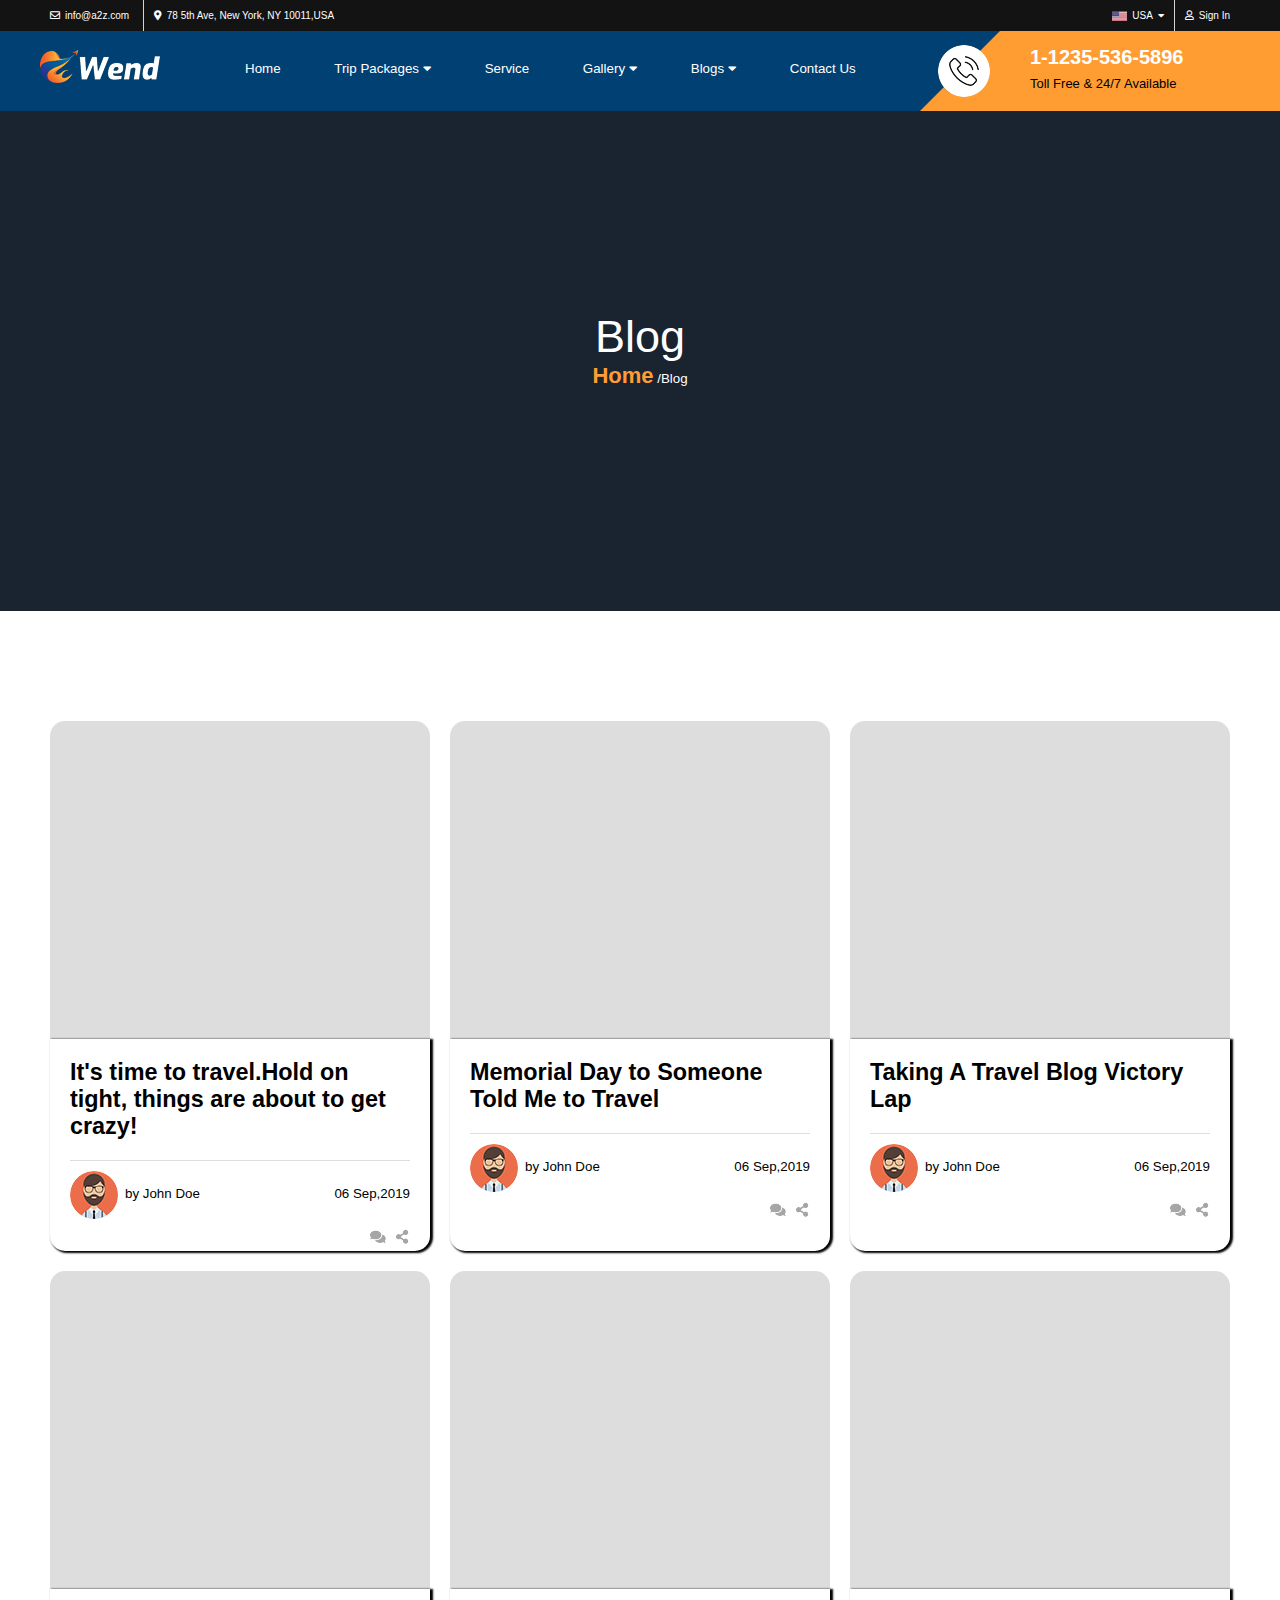
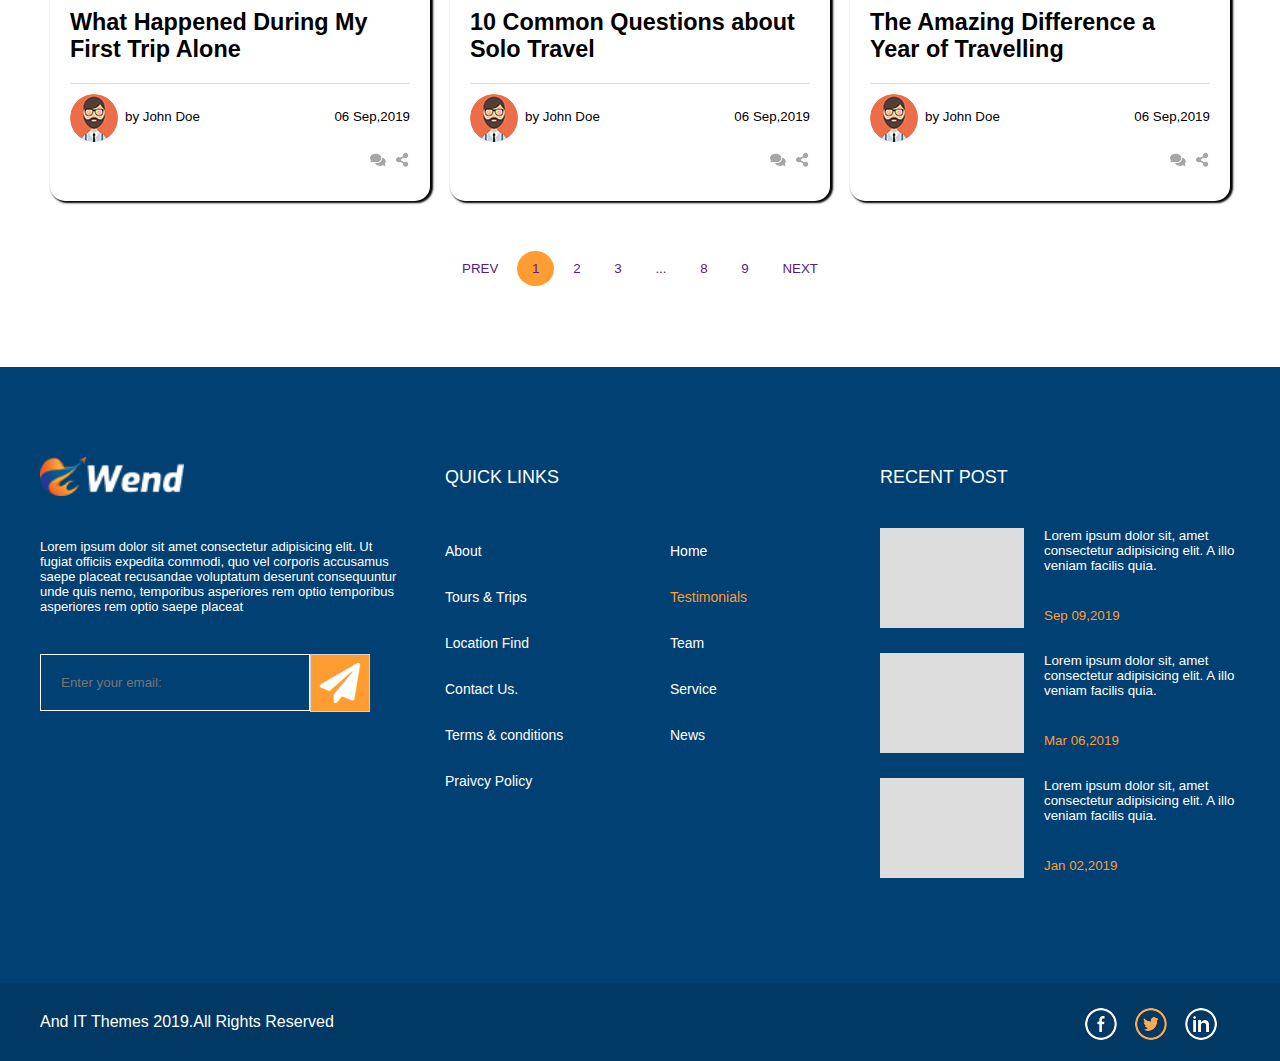
<file: assets/pages/010blog.html>
<!DOCTYPE html>
<html lang="en">

<head>
    <meta charset="UTF-8">
    <meta http-equiv="X-UA-Compatible" content="IE=edge">
    <meta name="viewport" content="width=device-width, initial-scale=1.0">
    <title>Document</title>
    <link rel="stylesheet" href="../style/010blog.css">
    <link rel="stylesheet" href="../fontawesome/css/all.min.css">
</head>
<body>
    <div class="top">
        <div class="center">
            <div class="item">
                <ul>
                    <li><a href=""><i class="ic far fa-envelope"></i>info@a2z.com</a></li>
                    <li style="border-left: 1px solid lightgrey;"><a href=""><i class="ic fas fa-map-marker-alt"></i>78
                            5th Ave, New York, NY 10011,USA</a></li>
                    <li style="float:right;border-left:1px solid lightgrey;"><a href=""><i
                                class="ic far fa-user"></i>Sign In</a></li>
                    <li
                        style="float:right;background-image: url(../images/usa-flag.png);background-repeat:no-repeat;background-position: left center;">
                        <a style="padding-left:20px" href="">USA<i style="padding-left: 5px;"
                                class="fas fa-caret-down"></i></a>
                    </li>
                </ul>
            </div>
        </div>
    </div>
    <div class="top-banner">
        <div class="center">
            <div class="logo">
                <div class="content">
                </div>
            </div>
            <div class="nav-bar">
                <nav>
                    <ul>
                        <li><a href="">Home</a></li>
                        <li><a href="">Trip Packages<i class="ic fas fa-caret-down"></i></a></li>
                        <li><a href="">Service</a></li>
                        <li><a href="">Gallery<i class="ic fas fa-caret-down"></i></a></li>
                        <li><a href="">Blogs<i class="ic fas fa-caret-down"></i></a></li>
                        <li><a href="">Contact Us</a></li>
                    </ul>
                </nav>
            </div>
            <div class="detail">
                <img style="z-index: 2;" src="../images/icon-phone.png" alt="">
                <img src="../images/phone-background.png" alt="">
                <div class="item">
                    <h3 style="padding-left: 30px;padding-bottom: 7px;color:#fff;font-size: 20px;">1-1235-536-5896</h3>
                    <p style="padding-left: 30px;font-size: 13px;">
                        Toll Free & 24/7 Available
                    </p>


                </div>
            </div>
        </div>
    </div>
    <div class="home">
        <p style="padding-top: 200px;font-size: 45px;">
            Blog
        </p>
        <p>
            <b style="color:#ff9d33;font-size: 22px;">Home</b> /Blog
        </p>

    </div>
    <div class="main">
        <div class="center">
            <div class="item">
                <div class="box">
                    <div class="content-1">

                    </div>
                    <div class="content-2">
                        <div class="title">
                            <h3>It's time to travel.Hold on tight, things are about to get crazy!</h3>
                        </div>
                        <div class="detail">
                            <div class="first">

                                <img style="float: left;padding-top:10px;" src="../images/icon-b10.png" alt="">

                                <p style="float: left;;padding-top: 25px;padding-left: 7px;">
                                    by John Doe

                                <p style="float: right;padding-top: 25px;">
                                    06 Sep,2019
                                </p>
                            </div>
                            <div style="float:left;width: 100%;" class="last">
                                <div class="null">
                                    1
                                </div>
                                <div class="img">
                                    <img src="../images/icon-b10-2.png" alt="">
                                </div>
                            </div>
                        </div>
                    </div>
                </div>
                <div class="box">
                    <div class="content-1">

                    </div>
                    <div class="content-2">
                        <div class="title">
                            <h3>Memorial Day to Someone Told Me to Travel</h3>
                        </div>
                        <div class="first">

                            <img style="float: left;padding-top:10px;" src="../images/icon-b10.png" alt="">

                            <p style="float: left;;padding-top: 25px;padding-left: 7px;">
                                by John Doe

                            <p style="float: right;padding-top: 25px;">
                                06 Sep,2019
                            </p>
                        </div>
                        <div style="float:left;width: 100%;" class="last">
                            <div class="null">
                                1
                            </div>
                            <div class="img">
                                <img src="../images/icon-b10-2.png" alt="">
                            </div>
                        </div>
                    </div>
                </div>
                <div class="box">
                    <div class="content-1">

                    </div>
                    <div class="content-2">
                        <div class="title">
                            <h3>Taking A Travel Blog Victory Lap</h3>
                        </div>
                        <div class="first">

                            <img style="float: left;padding-top:10px;" src="../images/icon-b10.png" alt="">

                            <p style="float: left;;padding-top: 25px;padding-left: 7px;">
                                by John Doe

                            <p style="float: right;padding-top: 25px;">
                                06 Sep,2019
                            </p>
                        </div>
                        <div style="float:left;width: 100%;" class="last">
                            <div class="null">
                                1
                            </div>
                            <div class="img">
                                <img src="../images/icon-b10-2.png" alt="">
                            </div>
                        </div>
                    </div>
                </div>
            </div>
            <div class="item">
                <div class="box">
                    <div class="content-1">

                    </div>
                    <div class="content-2">
                        <div class="title">
                            <h3>What Happened During My First Trip Alone</h3>
                        </div>
                        <div class="first">

                            <img style="float: left;padding-top:10px;" src="../images/icon-b10.png" alt="">

                            <p style="float: left;;padding-top: 25px;padding-left: 7px;">
                                by John Doe

                            <p style="float: right;padding-top: 25px;">
                                06 Sep,2019
                            </p>
                        </div>
                        <div style="float:left;width: 100%;" class="last">
                            <div class="null">
                                1
                            </div>
                            <div class="img">
                                <img src="../images/icon-b10-2.png" alt="">
                            </div>
                        </div>
                    </div>
                </div>
                <div class="box">
                    <div class="content-1">

                    </div>
                    <div class="content-2">
                        <div class="title">
                            <h3>10 Common Questions about Solo Travel </h3>
                        </div>
                        <div class="first">

                            <img style="float: left;padding-top:10px;" src="../images/icon-b10.png" alt="">

                            <p style="float: left;;padding-top: 25px;padding-left: 7px;">
                                by John Doe

                            <p style="float: right;padding-top: 25px;">
                                06 Sep,2019
                            </p>
                        </div>
                        <div style="float:left;width: 100%;" class="last">
                            <div class="null">
                                1
                            </div>
                            <div class="img">
                                <img src="../images/icon-b10-2.png" alt="">
                            </div>
                        </div>
                    </div>
                </div>
                <div class="box">
                    <div class="content-1">

                    </div>
                    <div class="content-2">
                        <div class="title">
                            <h3>The Amazing Difference a Year of Travelling</h3>
                        </div>
                        <div class="first">

                            <img style="float: left;padding-top:10px;" src="../images/icon-b10.png" alt="">

                            <p style="float: left;;padding-top: 25px;padding-left: 7px;">
                                by John Doe

                            <p style="float: right;padding-top: 25px;">
                                06 Sep,2019
                            </p>
                        </div>
                        <div style="float:left;width: 100%;" class="last">
                            <div class="null">
                                1
                            </div>
                            <div class="img">
                                <img src="../images/icon-b10-2.png" alt="">
                            </div>
                        </div>
                    </div>
                </div>
            </div>
        </div>
    </div>
    <div style="text-align: center;padding: 40px 0;" class="list">
        <div class="center">
            <ul>
                <li><a href="">PREV</a></li>
                <li style="border-bottom: 1px solid #fff;border-radius: 100%;background-color:#ff9d33;color:#fff"><a
                        href="">1</a></li>
                <li><a href="">2</a></li>
                <li><a href="">3</a></li>
                <li><a href="">...</a></li>
                <li><a href="">8</a></li>
                <li><a href="">9</a></li>
                <li><a href="">NEXT</a></li>
            </ul>
        </div>
    </div>
    <div class="footer-background">
        <div class="center">
            <div style="padding-top: 90px;" class="logo-item">
                <div class="img">
                    <img style="width: 40%;" src="../images/Layer-1.png" alt="">
                </div>
                <div style="padding: 40px 0;color:#fff;font-size: 13px;" class="text">
                    <p>
                        Lorem ipsum dolor sit amet consectetur adipisicing elit. Ut fugiat officiis expedita commodi,
                        quo
                        vel corporis accusamus saepe placeat recusandae voluptatum deserunt consequuntur unde quis nemo,
                        temporibus asperiores rem optio temporibus asperiores rem optio saepe placeat
                    </p>
                </div>
                <div class="input">
                    <input class="form-control" type="emai" placeholder="Enter your email:"><i
                        class="fas fa-paper-plane"></i>
                </div>
            </div>
            <div style="padding-top:80px;padding-left: 30px;" class="link-item">
                <p style="padding:20px 0px 40px 15px;color:#fff;font-size: 18px;">
                    QUICK LINKS
                </p>
                <div class="link1">
                    <ul>
                        <li><a href="">About</a></li>
                        <li><a href="">Tours & Trips</a></li>
                        <li><a href="">Location Find</a></li>
                        <li><a href="">Contact Us.</a></li>
                        <li><a href="">Terms & conditions</a></li>
                        <li><a href="">Praivcy Policy</a></li>
                    </ul>
                </div>
                <div class="link1">
                    <ul>
                        <li><a href="">Home</a></li>
                        <li><a style="color:#ff9d33" href="">Testimonials</a></li>
                        <li><a href="">Team</a></li>
                        <li><a href="">Service</a></li>
                        <li><a href="">News</a></li>
                    </ul>
                </div>
            </div>
            <div style="padding:80px 0" class="recent-item">
                <p style="padding:20px 0 40px 0;color:#fff;font-size: 18px;">
                    RECENT POST
                </p>
                <div class="bottom-item">
                    <div class="img">
                    </div>
                    <div class="title">
                        <p>Lorem ipsum dolor sit, amet consectetur adipisicing elit. A illo veniam facilis quia.
                        </p>
                        <p class="date">Sep 09,2019</p>
                    </div>
                </div>
                <div class="bottom-item">
                    <div class="img">
                    </div>
                    <div class="title">
                        <p>Lorem ipsum dolor sit, amet consectetur adipisicing elit. A illo veniam facilis quia.
                        </p>
                        <p class="date">Mar 06,2019</p>
                    </div>
                </div>
                <div class="bottom-item">
                    <div class="img">
                    </div>
                    <div class="title">
                        <p>Lorem ipsum dolor sit, amet consectetur adipisicing elit. A illo veniam facilis quia.
                        </p>
                        <p class="date">Jan 02,2019</p>
                    </div>
                </div>
            </div>
        </div>
    </div>
    <div class="footer-banner">
        <div class="center">
            <div class="content">
                <p style="color:#fff;font-size: 16px;">
                    And IT Themes 2019.All Rights Reserved
                </p>
            </div>
            <div class="icon">
                <div class="img img-1">

                </div>
                <div class="img img-2">

                </div>
                <div class="img img-3">

                </div>
            </div>
        </div>
    </div>
</body>

</html>
</file>
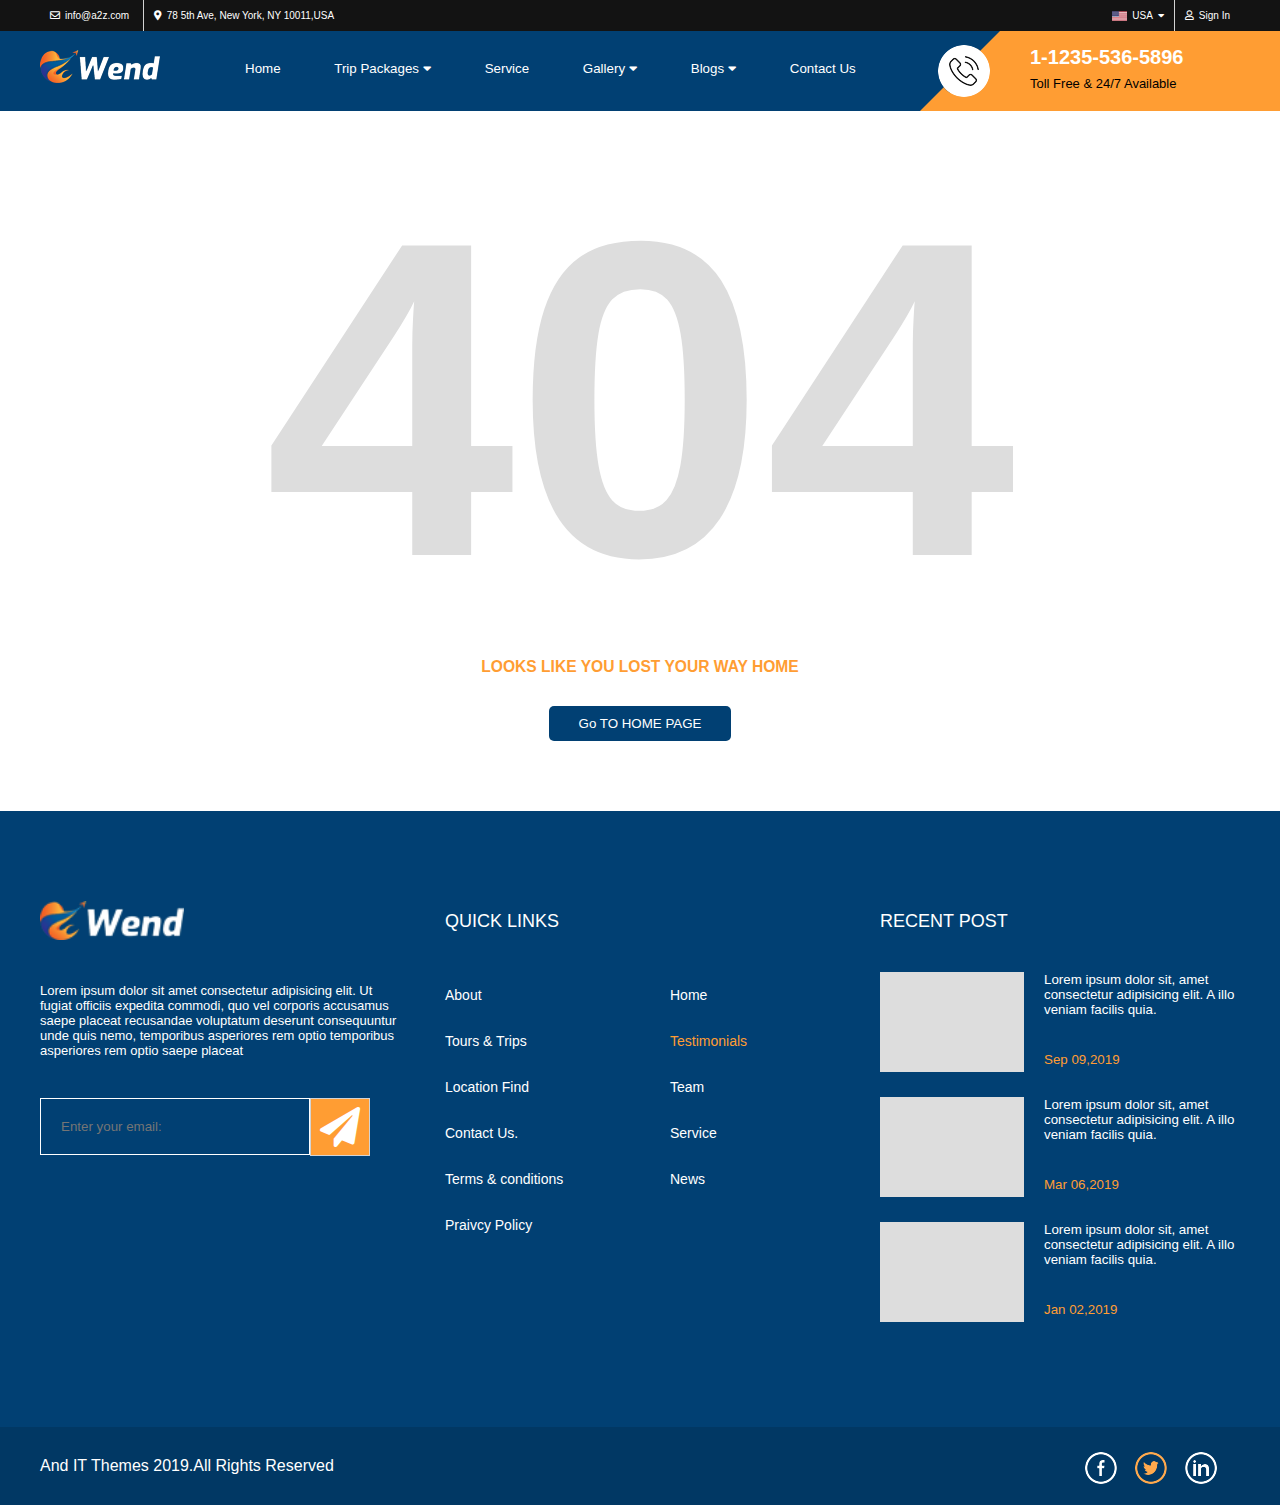
<file: assets/pages/012.html>
<!DOCTYPE html>
<html lang="en">

<head>
    <meta charset="UTF-8">
    <meta http-equiv="X-UA-Compatible" content="IE=edge">
    <meta name="viewport" content="width=device-width, initial-scale=1.0">
    <title>Document</title>
    <link rel="stylesheet" href="../style/012.css">
    <link rel="stylesheet" href="../fontawesome/css/all.min.css">
</head>

<body>
    <div class="top">
        <div class="center">
            <div class="item">
                <ul>
                    <li><a href=""><i class="ic far fa-envelope"></i>info@a2z.com</a></li>
                    <li style="border-left: 1px solid lightgrey;"><a href=""><i class="ic fas fa-map-marker-alt"></i>78
                            5th Ave, New York, NY 10011,USA</a></li>
                    <li style="float:right;border-left:1px solid lightgrey;"><a href=""><i
                                class="ic far fa-user"></i>Sign In</a></li>
                    <li
                        style="float:right;background-image: url(../images/usa-flag.png);background-repeat:no-repeat;background-position: left center;">
                        <a style="padding-left:20px" href="">USA<i style="padding-left: 5px;"
                                class="fas fa-caret-down"></i></a>
                    </li>
                </ul>
            </div>
        </div>
    </div>
    <div class="top-banner">
        <div class="center">
            <div class="logo">
                <div class="content">
                </div>
            </div>
            <div class="nav-bar">
                <nav>
                    <ul>
                        <li><a href="">Home</a></li>
                        <li><a href="">Trip Packages<i class="ic fas fa-caret-down"></i></a></li>
                        <li><a href="">Service</a></li>
                        <li><a href="">Gallery<i class="ic fas fa-caret-down"></i></a></li>
                        <li><a href="">Blogs<i class="ic fas fa-caret-down"></i></a></li>
                        <li><a href="">Contact Us</a></li>
                    </ul>
                </nav>
            </div>
            <div class="detail">
                <img style="z-index: 2;" src="../images/icon-phone.png" alt="">
                <img src="../images/phone-background.png" alt="">
                <div class="item">
                    <h3 style="padding-left: 30px;padding-bottom: 7px;color:#fff;font-size: 20px;">1-1235-536-5896</h3>
                    <p style="padding-left: 30px;font-size: 13px;">
                        Toll Free & 24/7 Available
                    </p>


                </div>
            </div>
        </div>
    </div>
    <div class="error">
        <div class="item">
            <h1>404</h1>
            <h3>LOOKS LIKE YOU LOST YOUR WAY HOME</h3>
            <button class="btn">Go TO HOME PAGE</button>
        </div>
    </div>
    <div class="footer-background">
        <div class="center">
            <div style="padding-top: 90px;" class="logo-item">
                <div class="img">
                    <img style="width: 40%;" src="../images/Layer-1.png" alt="">
                </div>
                <div style="padding: 40px 0;color:#fff;font-size: 13px;" class="text">
                    <p>
                        Lorem ipsum dolor sit amet consectetur adipisicing elit. Ut fugiat officiis expedita commodi,
                        quo
                        vel corporis accusamus saepe placeat recusandae voluptatum deserunt consequuntur unde quis nemo,
                        temporibus asperiores rem optio temporibus asperiores rem optio saepe placeat
                    </p>
                </div>
                <div class="input">
                    <input class="form-control" type="emai" placeholder="Enter your email:"><i
                        class="fas fa-paper-plane"></i>
                </div>
            </div>
            <div style="padding-top:80px;padding-left: 30px;" class="link-item">
                <p style="padding:20px 0px 40px 15px;color:#fff;font-size: 18px;">
                    QUICK LINKS
                </p>
                <div class="link1">
                    <ul>
                        <li><a href="">About</a></li>
                        <li><a href="">Tours & Trips</a></li>
                        <li><a href="">Location Find</a></li>
                        <li><a href="">Contact Us.</a></li>
                        <li><a href="">Terms & conditions</a></li>
                        <li><a href="">Praivcy Policy</a></li>
                    </ul>
                </div>
                <div class="link1">
                    <ul>
                        <li><a href="">Home</a></li>
                        <li><a style="color:#ff9d33" href="">Testimonials</a></li>
                        <li><a href="">Team</a></li>
                        <li><a href="">Service</a></li>
                        <li><a href="">News</a></li>
                    </ul>
                </div>
            </div>
            <div style="padding:80px 0" class="recent-item">
                <p style="padding:20px 0 40px 0;color:#fff;font-size: 18px;">
                    RECENT POST
                </p>
                <div class="bottom-item">
                    <div class="img">
                    </div>
                    <div class="title">
                        <p>Lorem ipsum dolor sit, amet consectetur adipisicing elit. A illo veniam facilis quia.
                        </p>
                        <p class="date">Sep 09,2019</p>
                    </div>
                </div>
                <div class="bottom-item">
                    <div class="img">
                    </div>
                    <div class="title">
                        <p>Lorem ipsum dolor sit, amet consectetur adipisicing elit. A illo veniam facilis quia.
                        </p>
                        <p class="date">Mar 06,2019</p>
                    </div>
                </div>
                <div class="bottom-item">
                    <div class="img">
                    </div>
                    <div class="title">
                        <p>Lorem ipsum dolor sit, amet consectetur adipisicing elit. A illo veniam facilis quia.
                        </p>
                        <p class="date">Jan 02,2019</p>
                    </div>
                </div>
            </div>
        </div>
    </div>
    <div class="footer-banner">
        <div class="center">
            <div class="content">
                <p style="color:#fff;font-size: 16px;">
                    And IT Themes 2019.All Rights Reserved
                </p>
            </div>
            <div class="icon">
                <div class="img img-1">

                </div>
                <div class="img img-2">

                </div>
                <div class="img img-3">

                </div>
            </div>
        </div>
    </div>
</body>

</html>
</file>
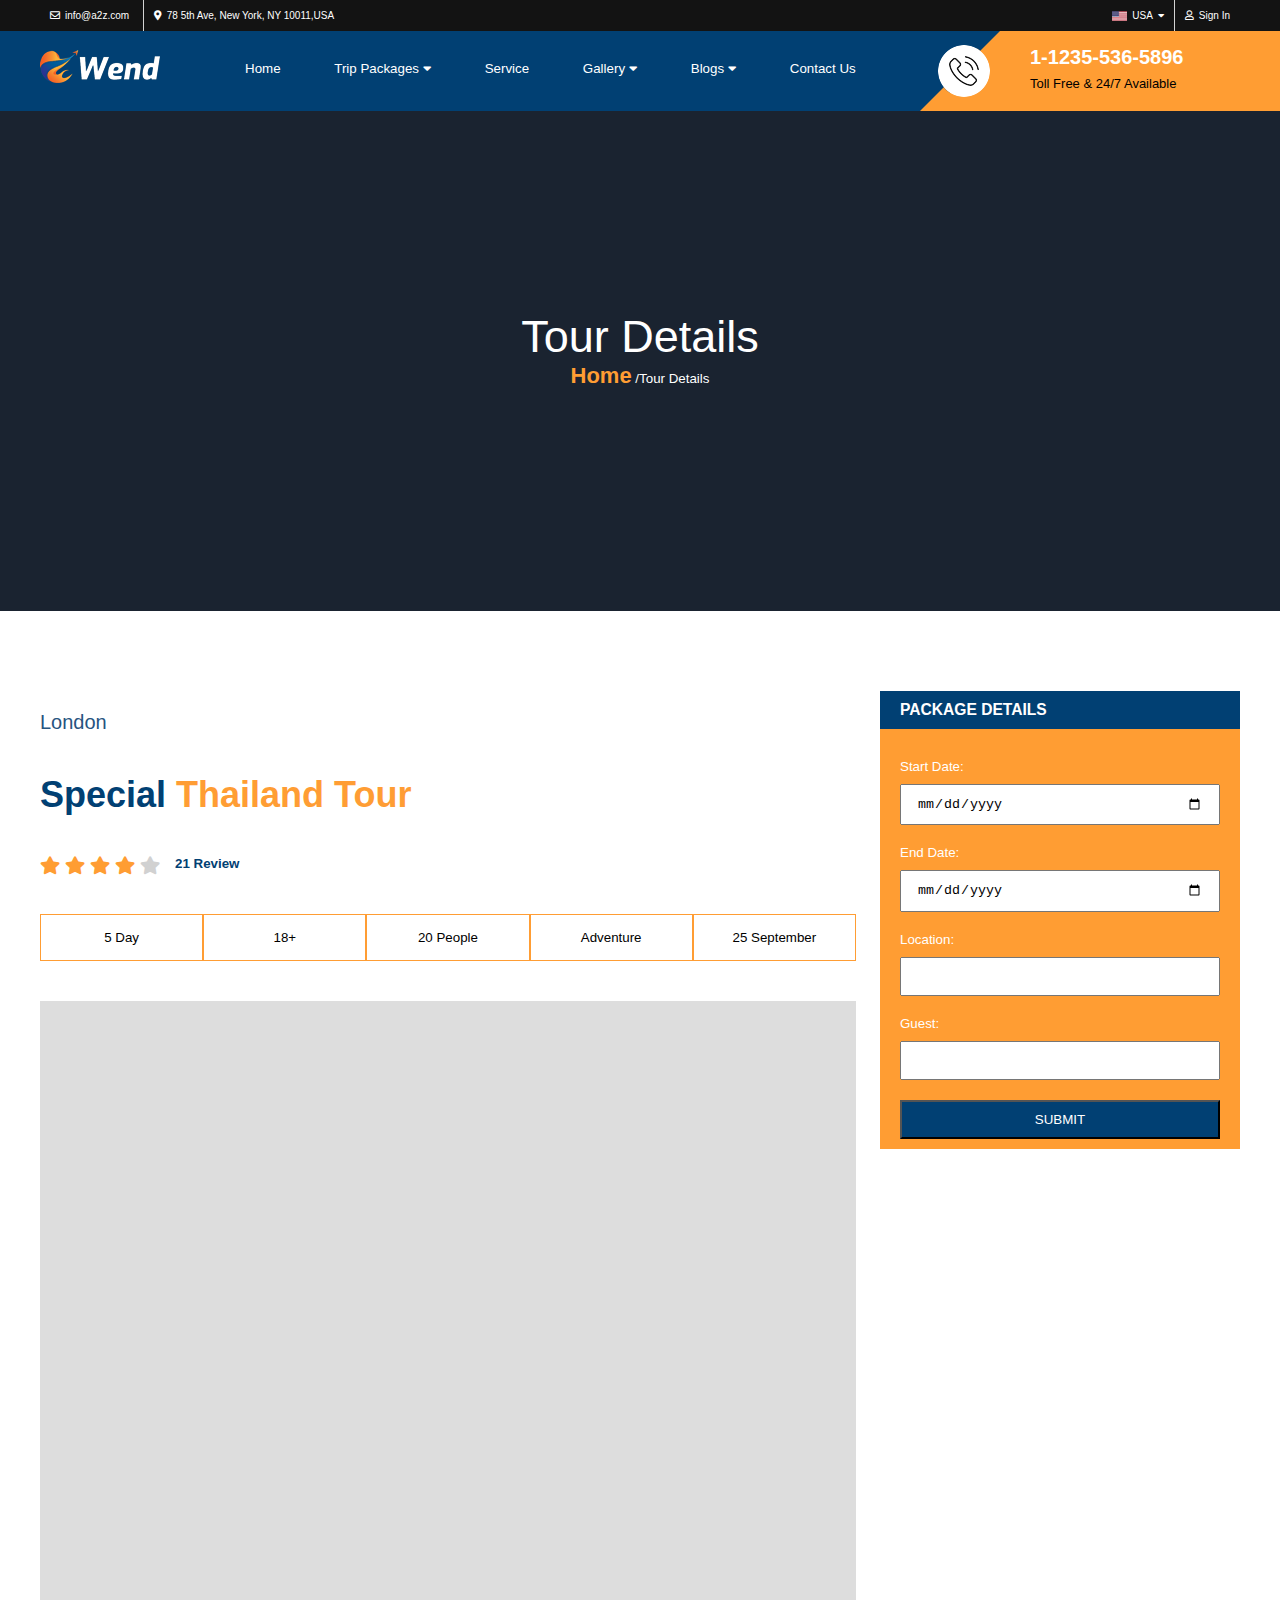
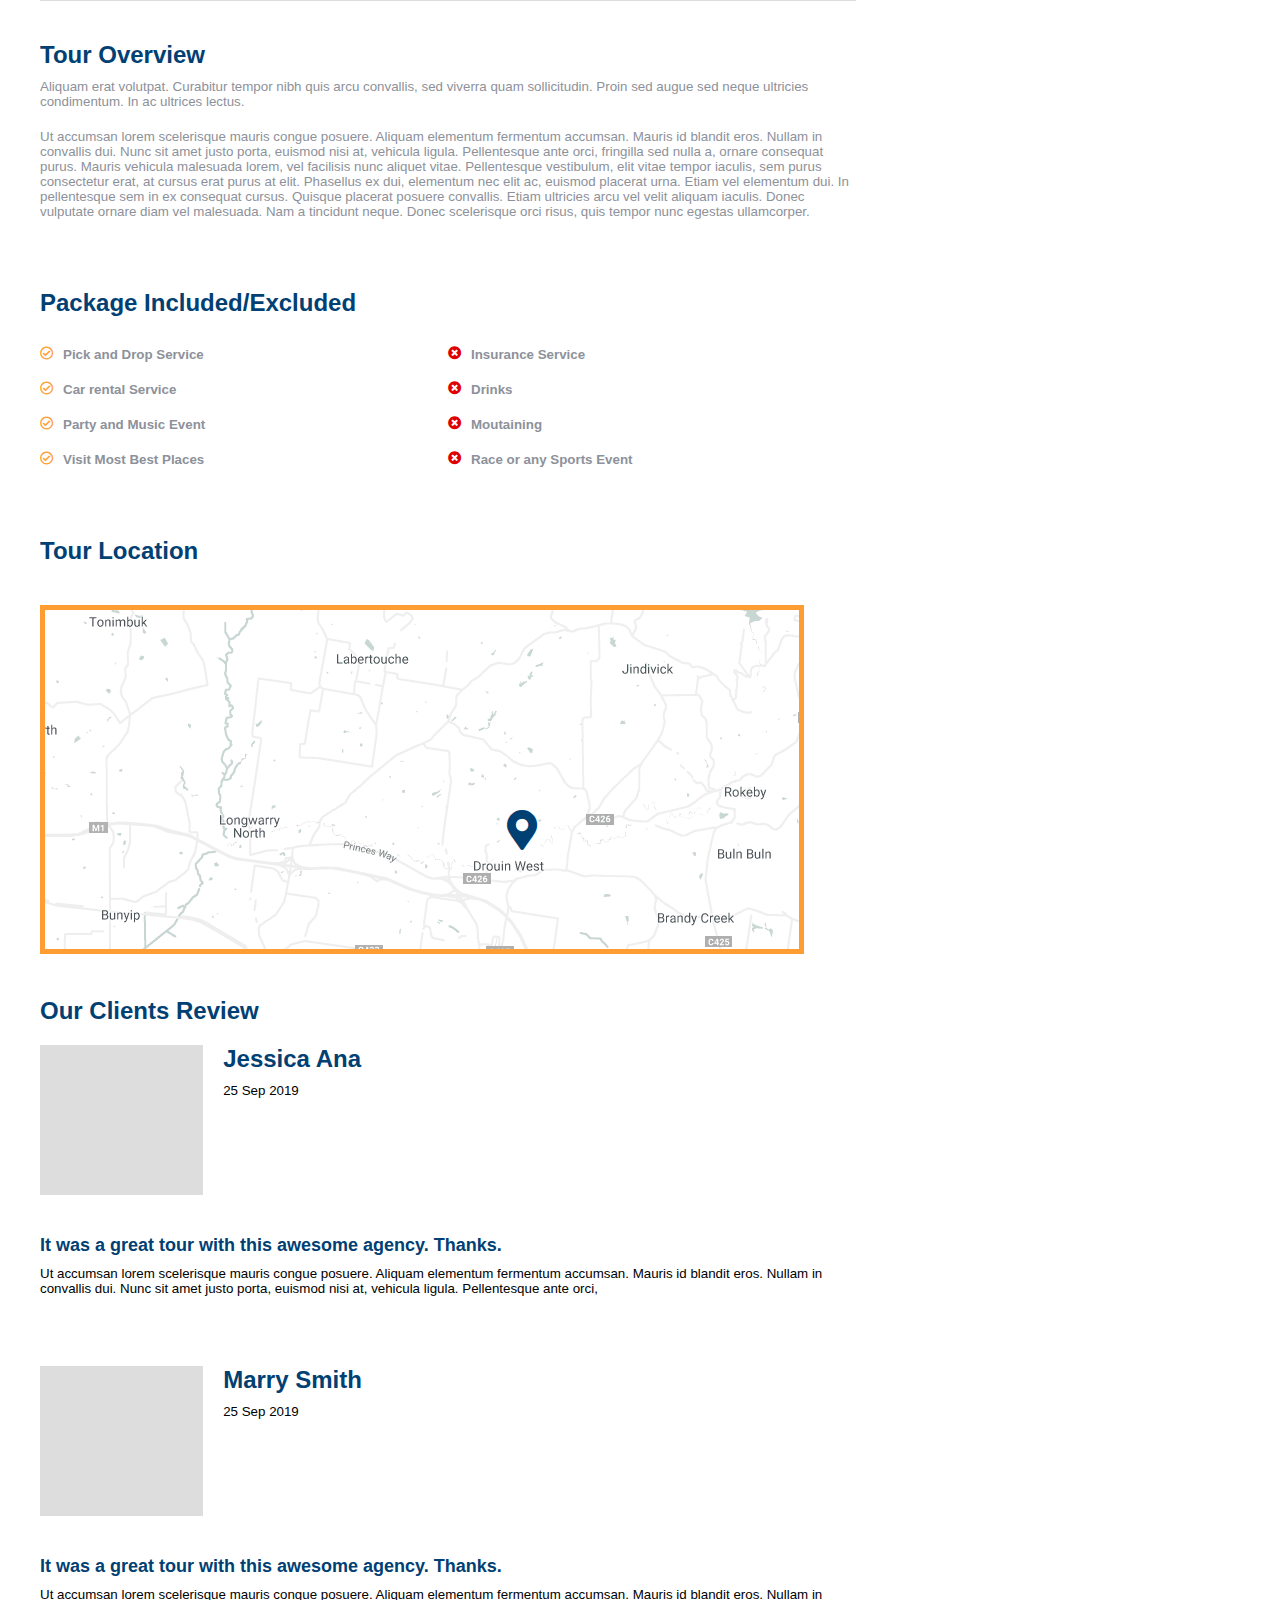
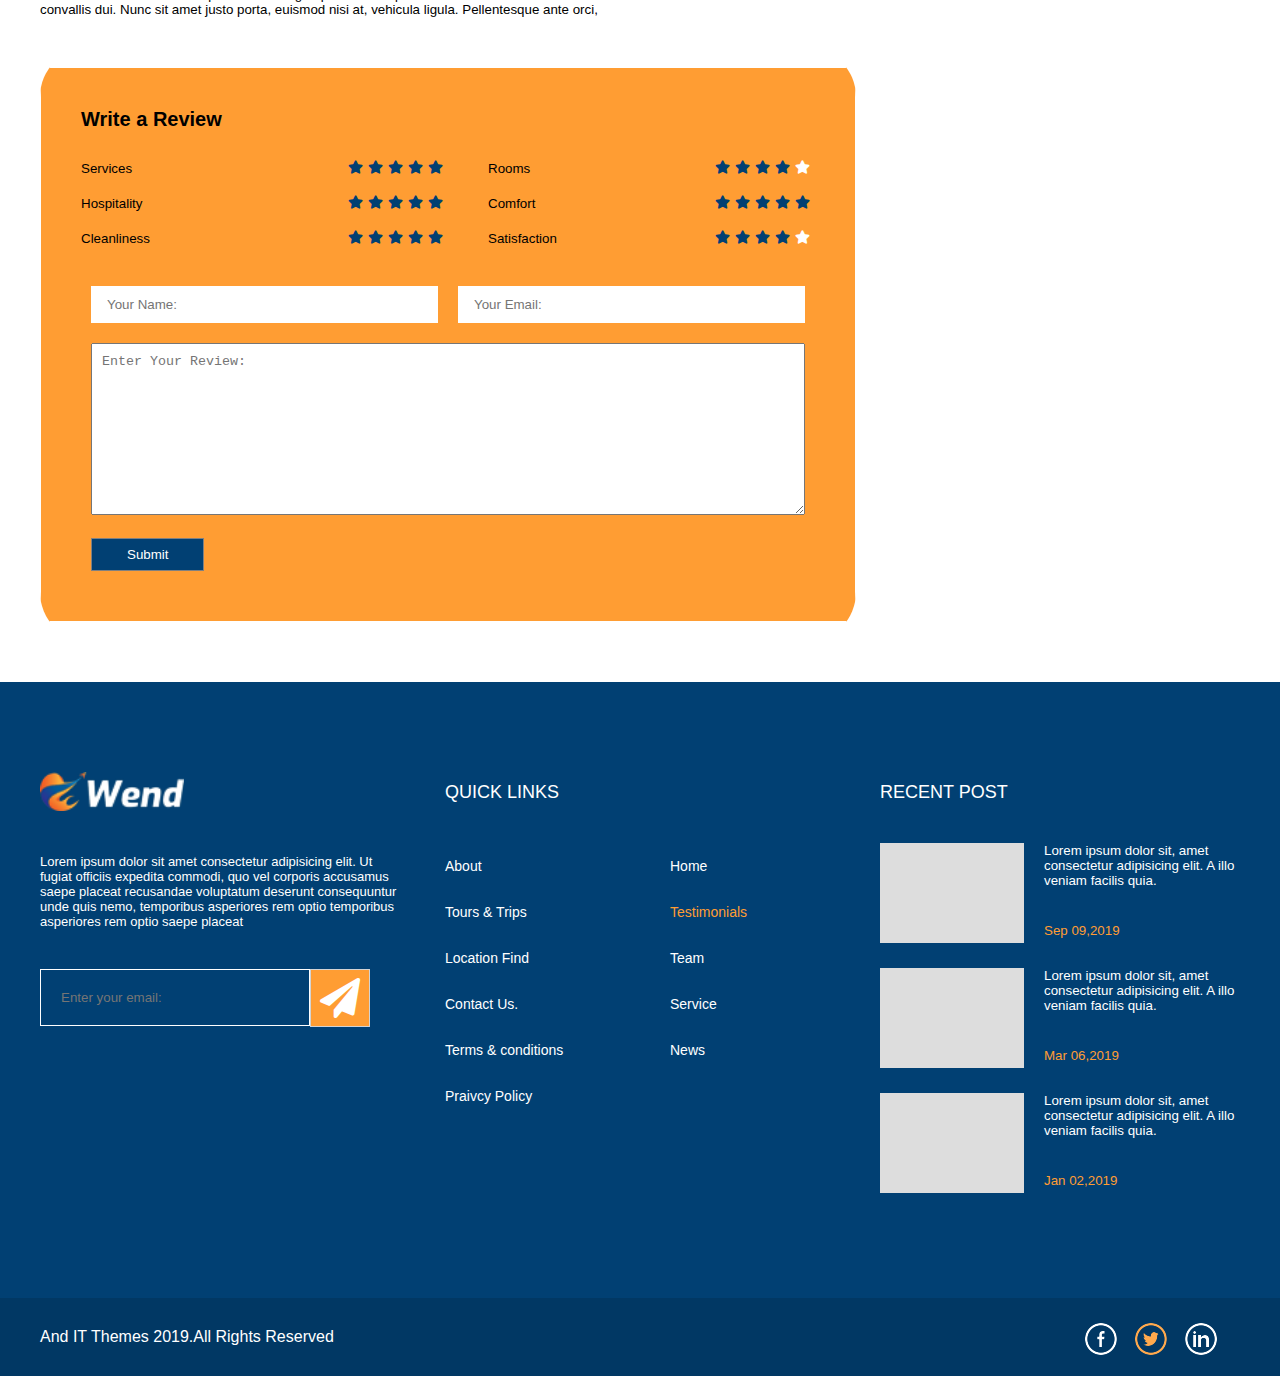
<file: assets/pages/04detail.html>
<!DOCTYPE html>
<html lang="en">

<head>
    <meta charset="UTF-8">
    <meta http-equiv="X-UA-Compatible" content="IE=edge">
    <meta name="viewport" content="width=device-width, initial-scale=1.0">
    <title>Document</title>
    <link rel="stylesheet" href="../style/04detail.css">
    <link rel="stylesheet" href="../fontawesome/css/all.min.css">
</head>

<body>
    <div class="top">
        <div class="center">
            <div class="item">
                <ul>
                    <li><a href=""><i class="ic far fa-envelope"></i>info@a2z.com</a></li>
                    <li style="border-left: 1px solid lightgrey;"><a href=""><i class="ic fas fa-map-marker-alt"></i>78
                            5th Ave, New York, NY 10011,USA</a></li>
                    <li style="float:right;border-left:1px solid lightgrey;"><a href=""><i
                                class="ic far fa-user"></i>Sign In</a></li>
                    <li
                        style="float:right;background-image: url(../images/usa-flag.png);background-repeat:no-repeat;background-position: left center;">
                        <a style="padding-left:20px" href="">USA<i style="padding-left: 5px;"
                                class="fas fa-caret-down"></i></a>
                    </li>
                </ul>
            </div>
        </div>
    </div>
    <div class="top-banner">
        <div class="center">
            <div class="logo">
                <div class="content">
                </div>
            </div>
            <div class="nav-bar">
                <nav>
                    <ul>
                        <li><a href="">Home</a></li>
                        <li><a href="">Trip Packages<i class="ic fas fa-caret-down"></i></a></li>
                        <li><a href="">Service</a></li>
                        <li><a href="">Gallery<i class="ic fas fa-caret-down"></i></a></li>
                        <li><a href="">Blogs<i class="ic fas fa-caret-down"></i></a></li>
                        <li><a href="">Contact Us</a></li>
                    </ul>
                </nav>
            </div>
            <div class="detail">
                <img style="z-index: 2;" src="../images/icon-phone.png" alt="">
                <img src="../images/phone-background.png" alt="">
                <div class="item">
                    <h3 style="padding-left: 30px;padding-bottom: 7px;color:#fff;font-size: 20px;">1-1235-536-5896</h3>
                    <p style="padding-left: 30px;font-size: 13px;">
                        Toll Free & 24/7 Available
                    </p>
                </div>
            </div>
        </div>
    </div>
    <div class="home">
        <p style="padding-top: 200px;font-size: 45px;">
            Tour Details
        </p>
        <p>
            <b style="color:#ff9d33;font-size: 22px;">Home</b> /Tour Details
        </p>

    </div>
    <div class="main">
        <div class="center">
            <div class="left-main">
                <div class="main-content">
                    <p style="color:#27547f;font-size:20px">London</p>
                </div>
                <div class="main-content">
                    <h2 style="font-size: 36px;color:#014073">Special <b style="color:#ff9d34">Thailand Tour</b> </h2>
                </div>
                <div class="main-content">
                    <i style="font-size:18px" class="fas fa-star"></i>
                    <i style="font-size:18px" class="fas fa-star"></i>
                    <i style="font-size:18px" class="fas fa-star"></i>
                    <i style="font-size:18px" class="fas fa-star"></i>
                    <i style="color:#d1d1d1;font-size: 18px;" class="fas fa-star"></i>
                    <p style="float:left;padding-left: 10px;color:#014073;font-weight: bold;">21 Review</p>
                </div>
                <div class="main-content">
                    <div class="content">
                        <p>5 Day</p>
                        <p>18+</p>
                        <p>20 People</p>
                        <p>Adventure</p>
                        <p>25 September</p>
                    </div>

                </div>
                <div class="main-content">
                    <div class="background">

                    </div>
                </div>
                <div class="main-content">
                    <h2 style="font-size:24px;color:#014073">Tour Overview</h2>
                    <p style="padding: 10px 0;color:#8d919a">Aliquam erat volutpat. Curabitur tempor nibh quis arcu
                        convallis, sed
                        viverra quam sollicitudin.
                        Proin sed augue sed neque ultricies condimentum. In ac ultrices lectus. </p>
                    <p style="padding: 10px 0 30px 0;color:#8d919a">
                        Ut accumsan lorem scelerisque mauris congue posuere. Aliquam elementum fermentum accumsan.
                        Mauris id blandit eros. Nullam in convallis dui. Nunc sit amet justo porta, euismod nisi at,
                        vehicula ligula. Pellentesque ante orci, fringilla sed nulla a, ornare consequat purus. Mauris
                        vehicula malesuada lorem, vel facilisis nunc aliquet vitae. Pellentesque vestibulum, elit vitae
                        tempor iaculis, sem purus consectetur erat, at cursus erat purus at elit. Phasellus ex dui,
                        elementum nec elit ac, euismod placerat urna. Etiam vel elementum dui. In pellentesque sem in ex
                        consequat cursus. Quisque placerat posuere convallis. Etiam ultricies arcu vel velit aliquam
                        iaculis. Donec vulputate ornare diam vel malesuada. Nam a tincidunt neque. Donec scelerisque
                        orci risus, quis tempor nunc egestas ullamcorper.
                    </p>
                </div>
                <div class="main-content">
                    <h2 style="font-size: 24px;color:#014073">Package Included/Excluded</h2>
                    <div class="main-content">
                        <div class="detail">
                            <div class="detail-1">
                                <p><i class="ic-1 far fa-check-circle"></i><b style="color: #8d919a">Pick and Drop
                                        Service</b> </p>
                                <p><i class="ic-1 far fa-check-circle"></i><b style="color: #8d919a">Car rental
                                        Service</b></p>
                                <p><i class="ic-1 far fa-check-circle"></i><b style="color: #8d919a">Party and Music
                                        Event</b></p>
                                <p><i class="ic-1 far fa-check-circle"></i><b style="color: #8d919a">Visit Most Best
                                        Places</b></p>
                            </div>
                            <div class="detail-1">
                                <p><i class="ic-2 fas fa-times-circle"></i><b style="color: #8d919a">Insurance
                                        Service</b></p>
                                <p><i class="ic-2 fas fa-times-circle"></i><b style="color: #8d919a">Drinks</b></p>
                                <p><i class="ic-2 fas fa-times-circle"></i><b style="color: #8d919a">Moutaining</b>
                                </p>
                                <p><i class="ic-2 fas fa-times-circle"></i><b style="color: #8d919a">Race or any
                                        Sports Event</b></p>
                            </div>
                        </div>
                    </div>

                </div>
                <div class="main-content">
                    <h2 style="font-size: 24px;color:#014073">Tour Location</h2>
                </div>
                <div class="main-content">
                    <div class="img">


                        <img style="border:5px solid #ff9d33" src="../images/map-p4.png" alt="">
                        <i class="ic-3 fas fa-map-marker-alt"></i>
                    </div>

                </div>
                <div class="main-content">
                    <h2 style="font-size: 24px;color:#014073">Our Clients Review</h2>
                    <div class="item">
                        <div class="left-background">

                        </div>
                        <div class="text">
                            <h2 style="font-size: 24px;color:#014073">Jessica Ana</h2>
                            <p style="padding-top: 10px;">25 Sep 2019</p>
                        </div>
                    </div>

                </div>
                <div class="main-content">
                    <p style="font-size: 18px;color:#014073;font-weight: bold;">
                        It was a great tour with this awesome agency. Thanks.
                    </p>
                    <p style="padding: 10px 0;">
                        Ut accumsan lorem scelerisque mauris congue posuere. Aliquam elementum fermentum accumsan.
                        Mauris id blandit eros. Nullam in convallis dui. Nunc sit amet justo porta, euismod nisi at,
                        vehicula ligula. Pellentesque ante orci,
                    </p>
                </div>
                <div class="main-content">
                    <div class="item">
                        <div class="left-background">

                        </div>
                        <div class="text">
                            <h2 style="font-size: 24px;color:#014073">Marry Smith</h2>
                            <p style="padding-top: 10px;">25 Sep 2019</p>
                        </div>
                    </div>

                </div>
                <div class="main-content">
                    <p style="font-size: 18px;color:#014073;font-weight: bold;">
                        It was a great tour with this awesome agency. Thanks.
                    </p>
                    <p style="padding: 10px 0;">
                        Ut accumsan lorem scelerisque mauris congue posuere. Aliquam elementum fermentum accumsan.
                        Mauris id blandit eros. Nullam in convallis dui. Nunc sit amet justo porta, euismod nisi at,
                        vehicula ligula. Pellentesque ante orci,
                    </p>
                </div>
                <div style="border-top-left-radius:50px;border-bottom-left-radius: 50px;border-top-right-radius: 50px;border-bottom-right-radius: 50px;"
                    class="main-content">
                    <div class="last-item">
                        <h2 style="padding-bottom: 20px">Write a Review</h2>

                        <div class="list">
                            <div class="list-1">
                                <p>Services<i class="fas fa-star"></i><i class="fas fa-star"></i><i
                                        class="fas fa-star"></i><i class="fas fa-star"></i><i class="fas fa-star"></i>
                                </p>
                                <p>Hospitality<i class="fas fa-star"></i><i class="fas fa-star"></i><i
                                        class="fas fa-star"></i><i class="fas fa-star"></i><i class="fas fa-star"></i>
                                </p>
                                <p>Cleanliness<i class="fas fa-star"></i><i class="fas fa-star"></i><i
                                        class="fas fa-star"></i><i class="fas fa-star"></i><i class="fas fa-star"></i>
                                </p>

                            </div>

                            <div class="list-1">
                                <p class="p-3">Rooms<i style="color:#fff" class="fas fa-star"></i><i
                                        class="fas fa-star"></i><i class="fas fa-star"></i><i class="fas fa-star"></i><i
                                        class="fas fa-star"></i>
                                </p>
                                <p class="p-3">Comfort<i class="fas fa-star"></i><i class="fas fa-star"></i><i
                                        class="fas fa-star"></i><i class="fas fa-star"></i><i class="fas fa-star"></i>
                                </p>
                                <p class="p-3">Satisfaction<i style="color:#fff" class="fas fa-star"></i><i
                                        class="fas fa-star"></i><i class="fas fa-star"></i><i class="fas fa-star"></i><i
                                        class="fas fa-star"></i>
                                </p>

                            </div>
                        </div>

                        <div class="main-form">
                            <form action="" name="f">
                                <div class="form-content">
                                    <input class="form-control" type="text" name="_name" placeholder="Your Name:">
                                    <small class="error" id="error_name"></small>
                                </div>
                                <div class="form-content">
                                    <input class="form-control" type="email" name="_email" placeholder="Your Email:">
                                    <small class="error" id="error_email"></small>
                                </div>
                                <div style="width: 100%;" class="form-content">
                                    <textarea style="width:100%;padding: 10px;outline:none" name="_mess" id="" cols="50"
                                        rows="10" placeholder="Enter Your Review:"></textarea>
                                    <small class="error" id="error_mess"></small>
                                </div>
                                <div style="width: 100%;float: left;" class="form-content">
                                    <button>Submit</button>
                                </div>

                            </form>
                        </div>
                    </div>
                </div>
            </div>

            <div class="center-main">
                <div class="content">
                    1
                </div>
            </div>
            <div class="right-main">
                <div class="content">
                    <h3 style="background-color:#014073;padding:10px 20px;color:#fff">PACKAGE DETAILS</h3>
                    <div class="main-form">
                        <form action="">
                            <div class="form-input">
                                <p>Start Date: </p>
                                <input class="form-control" type="date">
                            </div>
                            <div class="form-input">
                                <p>End Date: </p>
                                <input class="form-control" type="date">
                            </div>
                            <div class="form-input">
                                <p>Location: </p>
                                <input class="form-control" type="text">
                            </div>
                            <div class="form-input">
                                <p>Guest: </p>
                                <input class="form-control" type="text">
                            </div>
                            <div class="form-input">
                                <button>SUBMIT</button>
                            </div>


                        </form>
                    </div>


                </div>
            </div>
        </div>
    </div>
    <div class="footer-background">
        <div class="center">
            <div style="padding-top: 90px;" class="logo-item">
                <div class="img">
                    <img style="width: 40%;" src="../images/Layer-1.png" alt="">
                </div>
                <div style="padding: 40px 0;color:#fff;font-size: 13px;" class="text">
                    <p>
                        Lorem ipsum dolor sit amet consectetur adipisicing elit. Ut fugiat officiis expedita commodi,
                        quo
                        vel corporis accusamus saepe placeat recusandae voluptatum deserunt consequuntur unde quis nemo,
                        temporibus asperiores rem optio temporibus asperiores rem optio saepe placeat
                    </p>
                </div>
                <div class="input">
                    <input class="form-control" type="emai" placeholder="Enter your email:"><i
                        class="fas fa-paper-plane"></i>
                </div>
            </div>
            <div style="padding-top:80px;padding-left: 30px;" class="link-item">
                <p style="padding:20px 0px 40px 15px;color:#fff;font-size: 18px;">
                    QUICK LINKS
                </p>
                <div class="link1">
                    <ul>
                        <li><a href="">About</a></li>
                        <li><a href="">Tours & Trips</a></li>
                        <li><a href="">Location Find</a></li>
                        <li><a href="">Contact Us.</a></li>
                        <li><a href="">Terms & conditions</a></li>
                        <li><a href="">Praivcy Policy</a></li>
                    </ul>
                </div>
                <div class="link1">
                    <ul>
                        <li><a href="">Home</a></li>
                        <li><a style="color:#ff9d33" href="">Testimonials</a></li>
                        <li><a href="">Team</a></li>
                        <li><a href="">Service</a></li>
                        <li><a href="">News</a></li>
                    </ul>
                </div>
            </div>
            <div style="padding:80px 0" class="recent-item">
                <p style="padding:20px 0 40px 0;color:#fff;font-size: 18px;">
                    RECENT POST
                </p>
                <div class="bottom-item">
                    <div class="img">
                    </div>
                    <div class="title">
                        <p>Lorem ipsum dolor sit, amet consectetur adipisicing elit. A illo veniam facilis quia.
                        </p>
                        <p class="date">Sep 09,2019</p>
                    </div>
                </div>
                <div class="bottom-item">
                    <div class="img">
                    </div>
                    <div class="title">
                        <p>Lorem ipsum dolor sit, amet consectetur adipisicing elit. A illo veniam facilis quia.
                        </p>
                        <p class="date">Mar 06,2019</p>
                    </div>
                </div>
                <div class="bottom-item">
                    <div class="img">
                    </div>
                    <div class="title">
                        <p>Lorem ipsum dolor sit, amet consectetur adipisicing elit. A illo veniam facilis quia.
                        </p>
                        <p class="date">Jan 02,2019</p>
                    </div>
                </div>
            </div>
        </div>
    </div>
    <div class="footer-banner">
        <div class="center">
            <div class="content">
                <p style="color:#fff;font-size: 16px;">
                    And IT Themes 2019.All Rights Reserved
                </p>
            </div>
            <div class="icon">
                <div class="img img-1">

                </div>
                <div class="img img-2">

                </div>
                <div class="img img-3">

                </div>
            </div>
        </div>
    </div>
    <script>
        var _f = document.forms['f'];
        _f.onsubmit = function () {
            if (_f._name.value == '') {
                error_name.innerHTML = '*Please fill in your name';
                error_name.style.display = 'inline-block';
                return false;
            }
            if (_f._email.value == '') {
                error_email.innerHTML = '*Please fill in your email';
                error_email.style.display = 'inline-block';
                return false;
            }
            if (_f._mess.value == '') {
                error_mess.innerHTML = '*Please fill in your message';
                error_mess.style.display = 'inline-block';
                return false;
            }
        }
        _f._name.onkeyup = function () {
            if (_f._name.value == '') {
                error_name.innerHTML = '*Please fill in your name';
                error_name.style.display = 'inline-block';
            } else {
                error_name.innerHTML = '';
                error_name.style.display = 'none';
            }
        }
        _f._email.onkeyup = function () {
            if (_f._email.value == '') {
                error_email.innerHTML = '*Please fill in your email';
                error_email.style.display = 'inline-block';
            } else {
                error_email.innerHTML = '';
                error_email.style.display = 'none';
            }
        }
        _f._mess.onkeyup = function () {
            if (_f._mess.value == '') {
                error_mess.innerHTML = '*Please fill in your message';
                error_mess.style.display = 'inline-block';
            } else {
                error_mess.innerHTML = '';
                error_mess.style.display = 'none';
            }
        }
        _f._name.onblur = function () {
            if (_f._name.value == '') {
                error_name.innerHTML = '*Please fill in your name';
                error_name.style.display = 'inline-block';
            } else {
                error_name.innerHTML = '';
                error_name.style.display = 'none';
            }
        }
        _f._email.onblur = function () {
            if (_f._email.value == '') {
                error_email.innerHTML = '*Please fill in your email';
                error_email.style.display = 'inline-block';
            } else {
                error_email.innerHTML = '';
                error_email.style.display = 'none';
            }
        }
        _f._mess.onblur = function () {
            if (_f._mess.value == '') {
                error_mess.innerHTML = '*Please fill in your message';
                error_mess.style.display = 'inline-block';
            } else {
                error_mess.innerHTML = '';
                error_mess.style.display = 'none';
            }
        }
    </script>
</body>

</html>
</file>
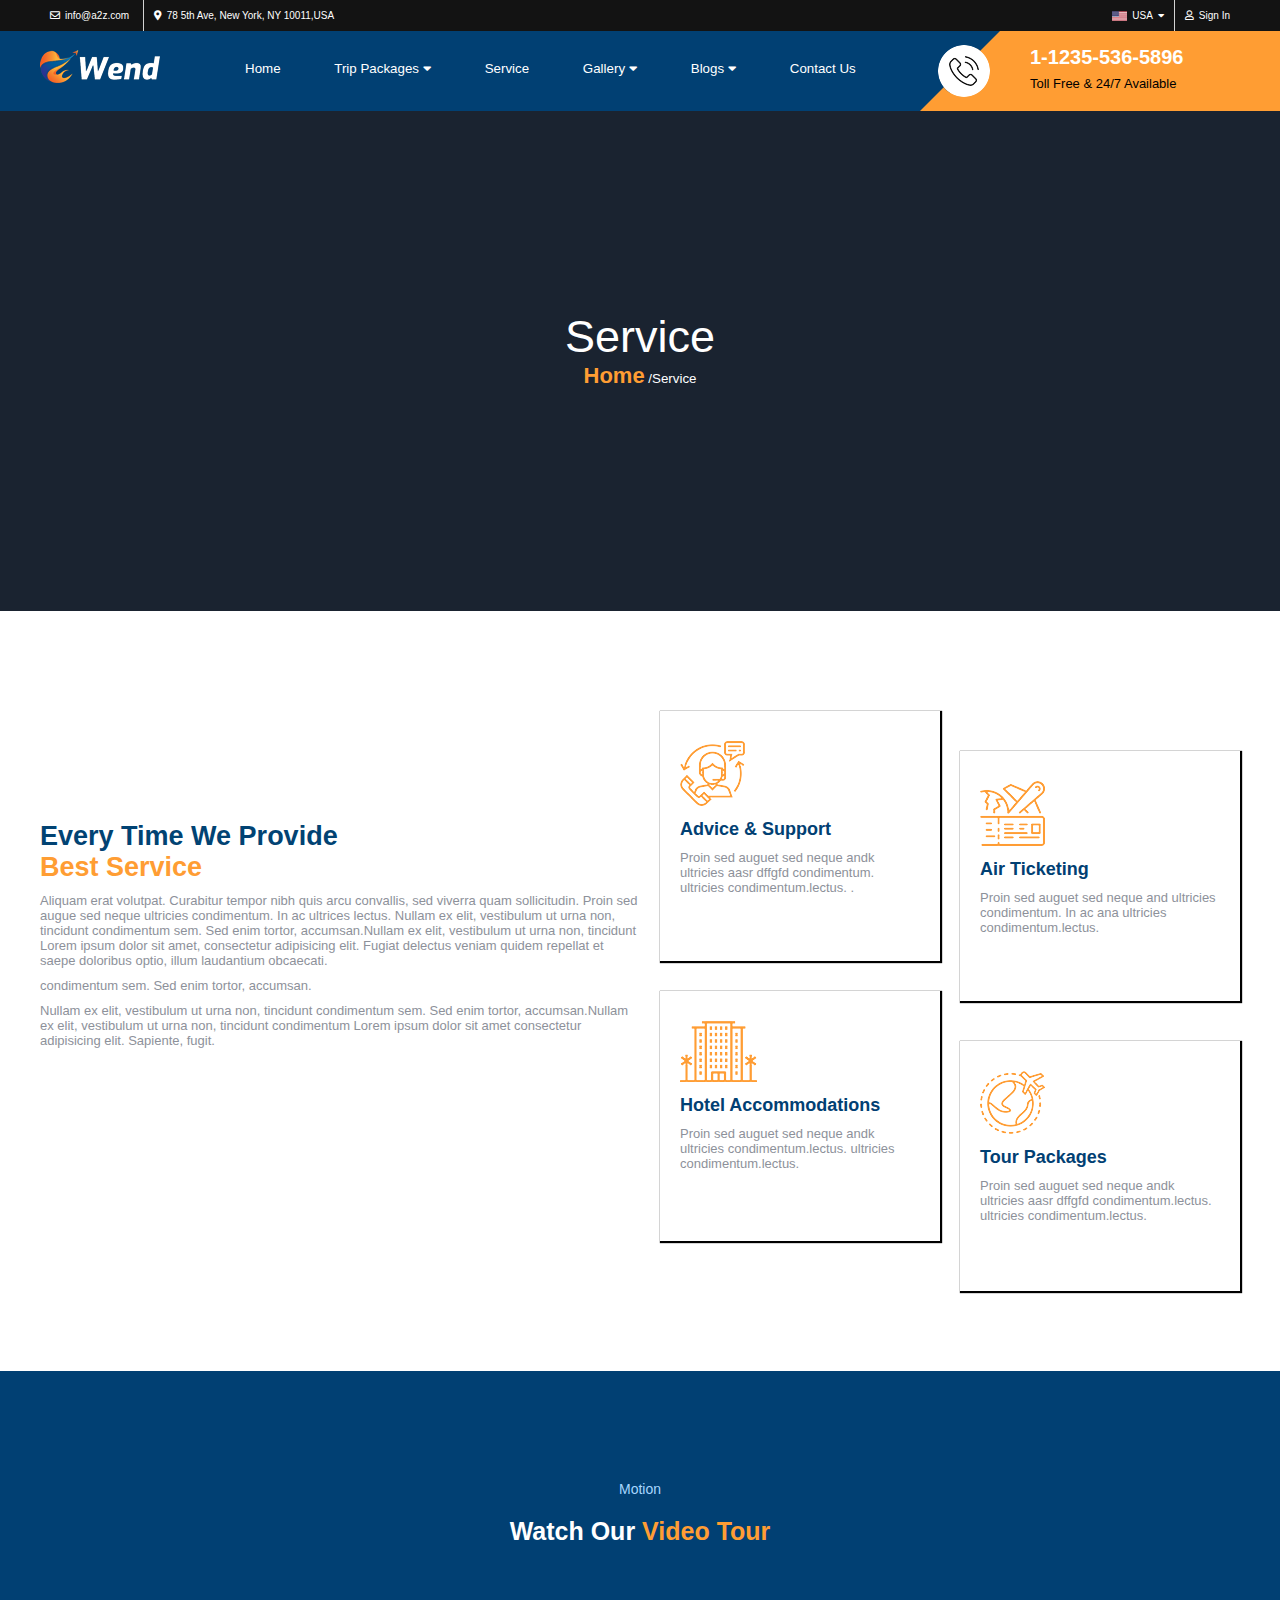
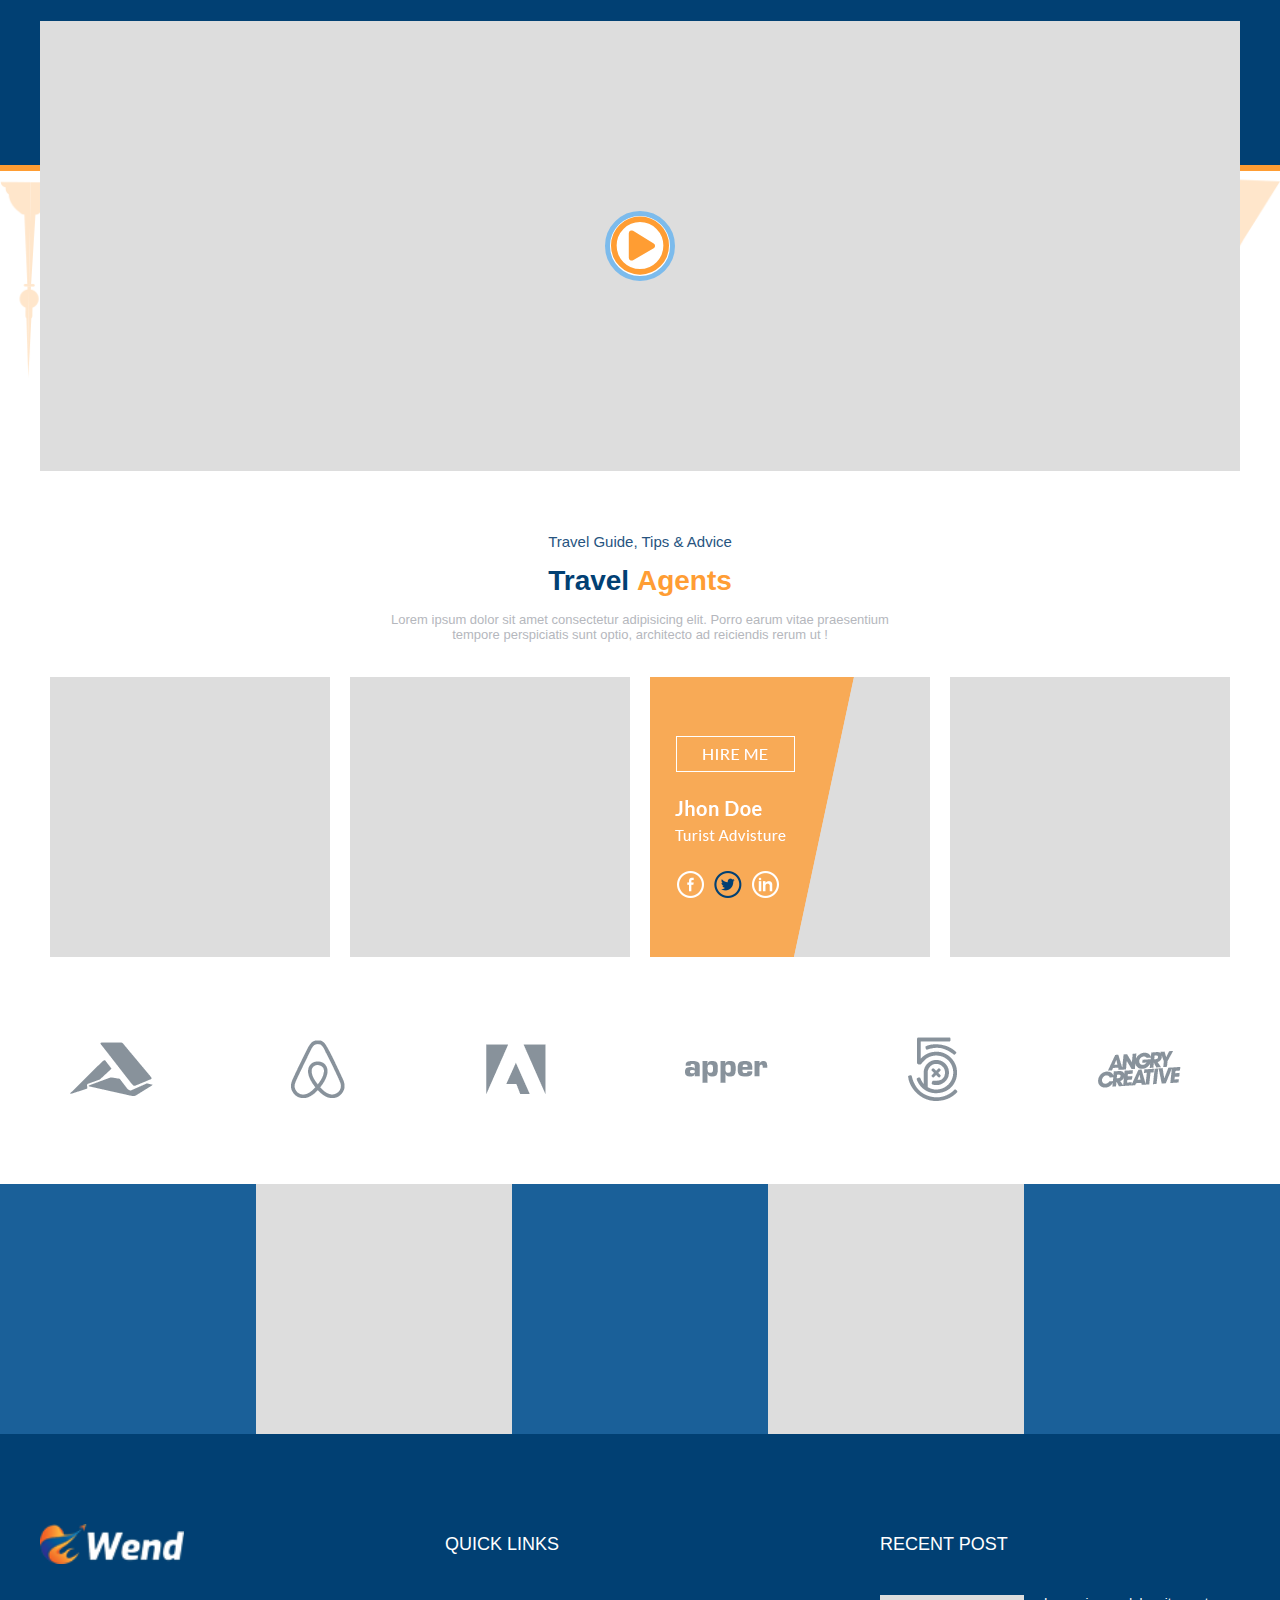
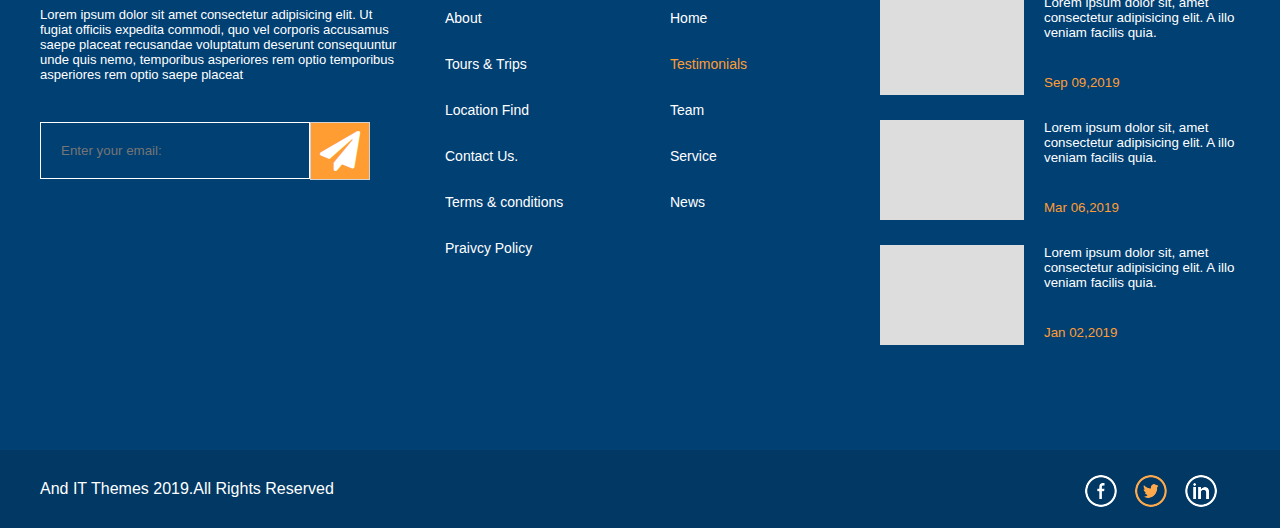
<file: assets/pages/06home.html>
<!DOCTYPE html>
<html lang="en">

<head>
    <meta charset="UTF-8">
    <meta http-equiv="X-UA-Compatible" content="IE=edge">
    <meta name="viewport" content="width=device-width, initial-scale=1.0">
    <title>Document</title>
    <link rel="stylesheet" href="../style/06home.css">
    <link rel="stylesheet" href="../fontawesome/css/all.min.css">
</head>

<body>
    <div class="top">
        <div class="center">
            <div class="item">
                <ul>
                    <li><a href=""><i class="ic far fa-envelope"></i>info@a2z.com</a></li>
                    <li style="border-left: 1px solid lightgrey;"><a href=""><i class="ic fas fa-map-marker-alt"></i>78
                            5th Ave, New York, NY 10011,USA</a></li>
                    <li style="float:right;border-left:1px solid lightgrey;"><a href=""><i
                                class="ic far fa-user"></i>Sign In</a></li>
                    <li
                        style="float:right;background-image: url(../images/usa-flag.png);background-repeat:no-repeat;background-position: left center;">
                        <a style="padding-left:20px" href="">USA<i style="padding-left: 5px;"
                                class="fas fa-caret-down"></i></a>
                    </li>
                </ul>
            </div>
        </div>
    </div>
    <div class="top-banner">
        <div class="center">
            <div class="logo">
                <div class="content">
                </div>
            </div>
            <div class="nav-bar">
                <nav>
                    <ul>
                        <li><a href="">Home</a></li>
                        <li><a href="">Trip Packages<i class="ic fas fa-caret-down"></i></a></li>
                        <li><a href="">Service</a></li>
                        <li><a href="">Gallery<i class="ic fas fa-caret-down"></i></a></li>
                        <li><a href="">Blogs<i class="ic fas fa-caret-down"></i></a></li>
                        <li><a href="">Contact Us</a></li>
                    </ul>
                </nav>
            </div>
            <div class="detail">
                <img style="z-index: 2;" src="../images/icon-phone.png" alt="">
                <img src="../images/phone-background.png" alt="">
                <div class="item">
                    <h3 style="padding-left: 30px;padding-bottom: 7px;color:#fff;font-size: 20px;">1-1235-536-5896</h3>
                    <p style="padding-left: 30px;font-size: 13px;">
                        Toll Free & 24/7 Available
                    </p>


                </div>
            </div>
        </div>
    </div>
    <div class="home">
        <p style="padding-top: 200px;font-size: 45px;">
            Service
        </p>
        <p>
            <b style="color:#ff9d33;font-size: 22px;">Home</b> /Service
        </p>

    </div>
    <div class="main">
        <div class="center">
            <div class="text">
                <h2 style="color:#014373;padding: 10px 0;font-size: 27px;">Every Time We Provide <br> <b
                        style="color:#ff9d33"> Best Service </b></h2>
                <p style="font-size:13px;">Aliquam erat volutpat. Curabitur tempor nibh quis arcu convallis, sed viverra
                    quam sollicitudin.
                    Proin sed augue sed neque ultricies condimentum. In ac ultrices lectus. Nullam ex elit, vestibulum
                    ut urna non, tincidunt condimentum sem. Sed enim tortor, accumsan.Nullam ex elit, vestibulum ut urna
                    non, tincidunt Lorem ipsum dolor sit amet, consectetur adipisicing elit. Fugiat delectus veniam
                    quidem repellat et saepe doloribus optio, illum laudantium obcaecati.
                </p>
                <p style="padding: 10px 0;font-size:13px;">condimentum sem. Sed enim tortor, accumsan.</p>
                <p style="font-size:13px;">Nullam ex elit, vestibulum ut urna non, tincidunt condimentum sem. Sed enim
                    tortor, accumsan.Nullam
                    ex elit, vestibulum ut urna non, tincidunt condimentum Lorem ipsum dolor sit amet consectetur
                    adipisicing elit. Sapiente, fugit.</p>
            </div>
            <div class="box">

                <div class="box-1">
                    <div class="content">
                        <img src="../images/icon1-b06.png" alt="">
                        <h3>Advice & Support</h3>
                        <p style="font-size:13px;">Proin sed auguet sed neque andk ultricies aasr dffgfd condimentum.
                            ultricies condimentum.lectus. .</p>
                    </div>
                    <div class="content">
                        <img src="../images/icon2-b06.png" alt="">
                        <h3>Hotel Accommodations</h3>
                        <p style="font-size:13px;">Proin sed auguet sed neque andk ultricies condimentum.lectus.
                            ultricies condimentum.lectus. </p>
                    </div>

                </div>
                <div class="box-1">
                    <div class="content content-z">
                        <img src="../images/icon3-b06.png" alt="">
                        <h3>Air Ticketing</h3>
                        <p style="font-size:13px;">Proin sed auguet sed neque and ultricies condimentum. In ac ana
                            ultricies condimentum.lectus.</p>
                    </div>
                    <div class="content content-z">
                        <img src="../images/icon4-b06.png" alt="">
                        <h3>Tour Packages</h3>
                        <p style="font-size:13px;">Proin sed auguet sed neque andk ultricies aasr dffgfd
                            condimentum.lectus. ultricies condimentum.lectus. </p>
                    </div>

                </div>
            </div>
        </div>
    </div>
    <div class="motion">
        <div class="center">
            <div class="text">
                <p style="padding-top: 60px;color:#a6d7ff;font-size:14px">
                    Motion
                </p>
                <p style="font-size: 25px;">
                    <b style="color:#ffffff"> Watch Our</b> <b style="color:#ff9d34"> Video Tour</b>
                </p>
            </div>
        </div>
    </div>
    <div class="video">
        <div class="content">
            <i class="far fa-play-circle"></i>
        </div>
    </div>
    <div style="margin-top: -310px;" class="lots">
        <img style="width:100%" src="../images/img-1.png" alt="">
    </div>
    <div style="margin-top:100px" class="travel-guide">
        <div class="center">
            <div style="text-align: center" class="text">
                <p style="color:#27547f;font-size: 15px;">
                    Travel Guide, Tips & Advice
                </p>
                <p style="font-size:28px">
                    <b style="color:#014073">Travel</b> <b style="color:#ff9d34"> Agents</b>
                </p>
                <p style="color:#b5b7bd;font-size: 13px;">Lorem ipsum dolor sit amet consectetur adipisicing elit. Porro
                    earum vitae praesentium <br> tempore
                    perspiciatis sunt optio, architecto ad reiciendis rerum ut !</p>
            </div>
            <div class="boxes">
                <div class="box">
                    <div class="content">

                    </div>
                </div>
                <div class="box">
                    <div class="content">

                    </div>
                </div>
                <div class="box">
                    <div class="content">
                        <img src="../images/base-agents.png" alt="">
                    </div>
                </div>
                <div class="box">
                    <div class="content">

                    </div>
                </div>
            </div>
            <img style="padding:80px 0;padding-left: 30px;" src="../images/menu-bottom.png" alt="">
        </div>

    </div>
    <div class="bottom">
        <div class="item-bottom">
            <div class="content">

            </div>
        </div>
        <div style="background-color: #dddddd;" class="item-bottom">
            <div class="content">

            </div>
        </div>
        <div class="item-bottom">
            <div class="content">

            </div>
        </div>
        <div style="background-color: #dddddd;" class="item-bottom">
            <div class="content">

            </div>
        </div>
        <div class="item-bottom">
            <div class="content">

            </div>
        </div>
    </div>
    <div class="footer-background">
        <div class="center">
            <div style="padding-top: 90px;" class="logo-item">
                <div class="img">
                    <img style="width: 40%;" src="../images/Layer-1.png" alt="">
                </div>
                <div style="padding: 40px 0;color:#fff;font-size: 13px;" class="text">
                    <p>
                        Lorem ipsum dolor sit amet consectetur adipisicing elit. Ut fugiat officiis expedita commodi,
                        quo
                        vel corporis accusamus saepe placeat recusandae voluptatum deserunt consequuntur unde quis nemo,
                        temporibus asperiores rem optio temporibus asperiores rem optio saepe placeat
                    </p>
                </div>
                <div class="input">
                    <input class="form-control" type="emai" placeholder="Enter your email:"><i
                        class="fas fa-paper-plane"></i>
                </div>
            </div>
            <div style="padding-top:80px;padding-left: 30px;" class="link-item">
                <p style="padding:20px 0px 40px 15px;color:#fff;font-size: 18px;">
                    QUICK LINKS
                </p>
                <div class="link1">
                    <ul>
                        <li><a href="">About</a></li>
                        <li><a href="">Tours & Trips</a></li>
                        <li><a href="">Location Find</a></li>
                        <li><a href="">Contact Us.</a></li>
                        <li><a href="">Terms & conditions</a></li>
                        <li><a href="">Praivcy Policy</a></li>
                    </ul>
                </div>
                <div class="link1">
                    <ul>
                        <li><a href="">Home</a></li>
                        <li><a style="color:#ff9d33" href="">Testimonials</a></li>
                        <li><a href="">Team</a></li>
                        <li><a href="">Service</a></li>
                        <li><a href="">News</a></li>
                    </ul>
                </div>
            </div>
            <div style="padding:80px 0" class="recent-item">
                <p style="padding:20px 0 40px 0;color:#fff;font-size: 18px;">
                    RECENT POST
                </p>
                <div class="bottom-item">
                    <div class="img">
                    </div>
                    <div class="title">
                        <p>Lorem ipsum dolor sit, amet consectetur adipisicing elit. A illo veniam facilis quia.
                        </p>
                        <p class="date">Sep 09,2019</p>
                    </div>
                </div>
                <div class="bottom-item">
                    <div class="img">
                    </div>
                    <div class="title">
                        <p>Lorem ipsum dolor sit, amet consectetur adipisicing elit. A illo veniam facilis quia.
                        </p>
                        <p class="date">Mar 06,2019</p>
                    </div>
                </div>
                <div class="bottom-item">
                    <div class="img">
                    </div>
                    <div class="title">
                        <p>Lorem ipsum dolor sit, amet consectetur adipisicing elit. A illo veniam facilis quia.
                        </p>
                        <p class="date">Jan 02,2019</p>
                    </div>
                </div>
            </div>
        </div>
    </div>
    <div class="footer-banner">
        <div class="center">
            <div class="content">
                <p style="color:#fff;font-size: 16px;">
                    And IT Themes 2019.All Rights Reserved
                </p>
            </div>
            <div class="icon">
                <div class="img img-1">

                </div>
                <div class="img img-2">

                </div>
                <div class="img img-3">

                </div>
            </div>
        </div>
    </div>
</body>

</html>
</file>
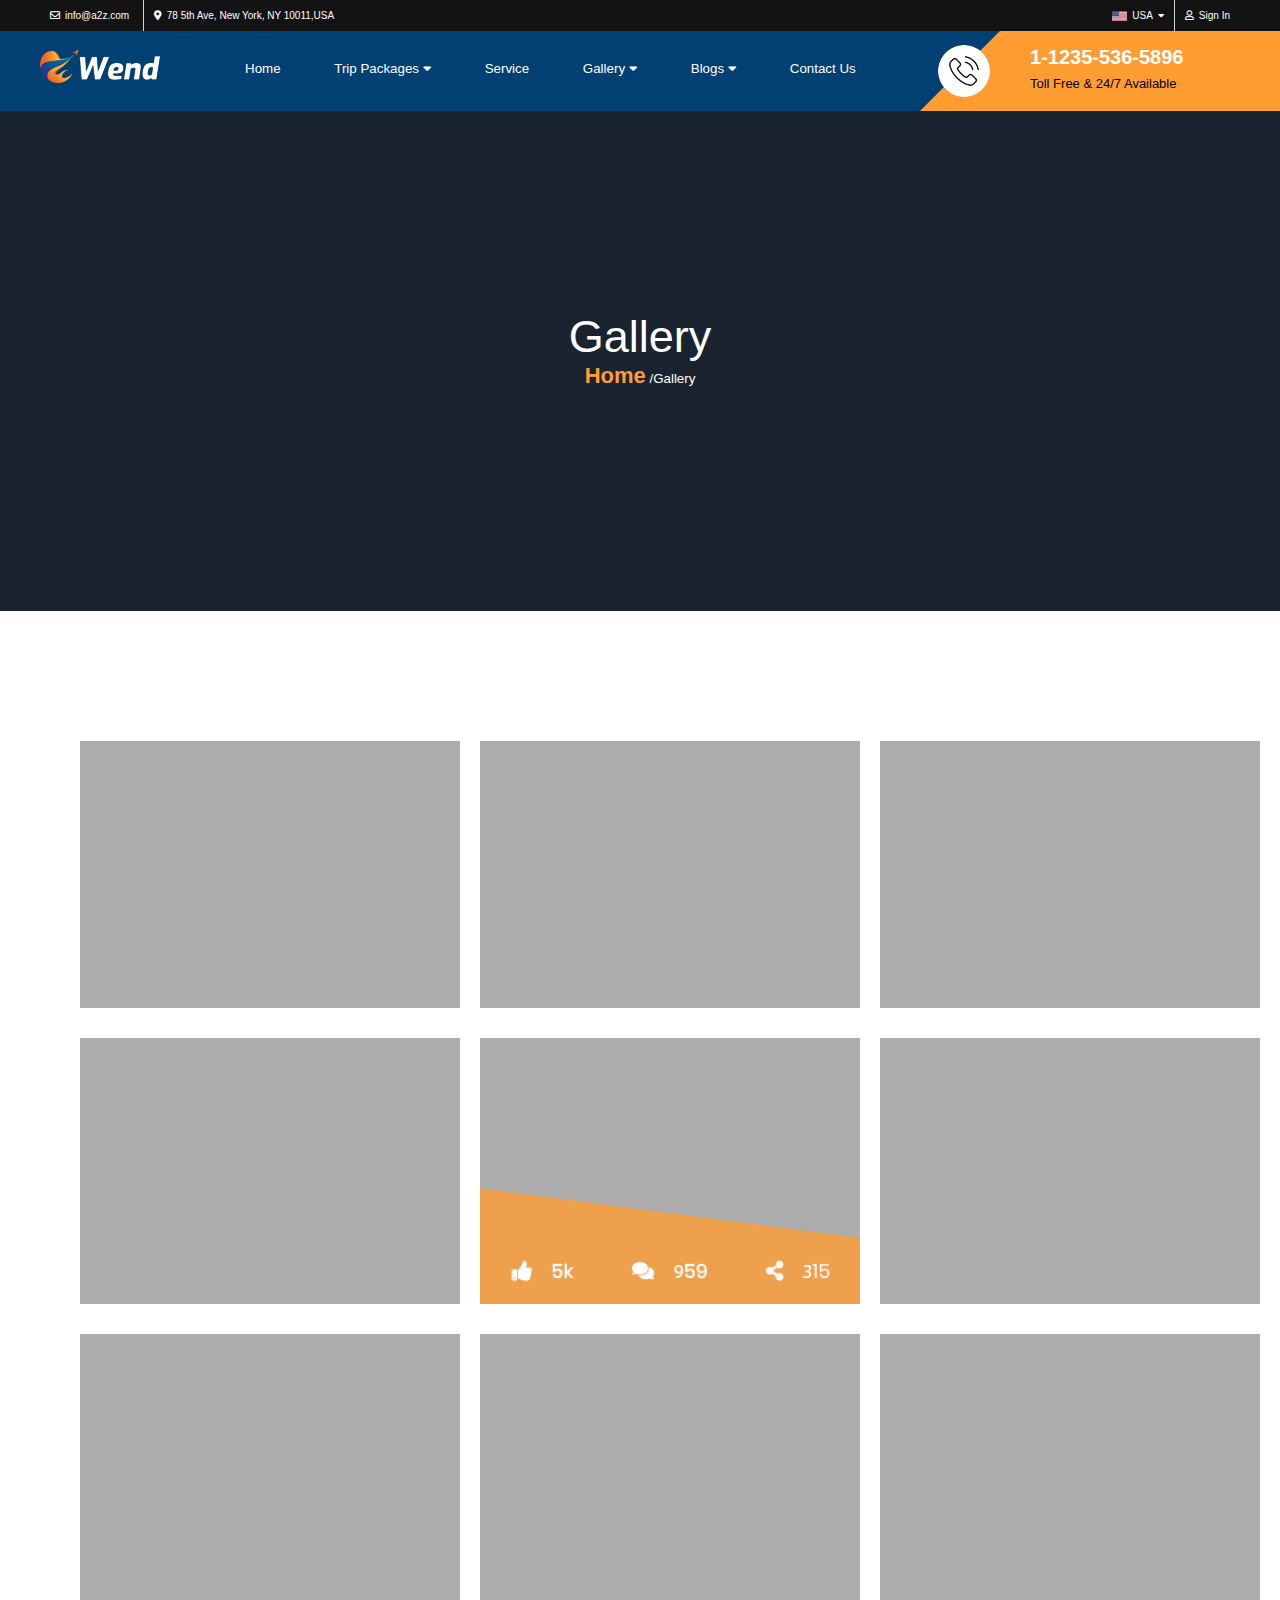
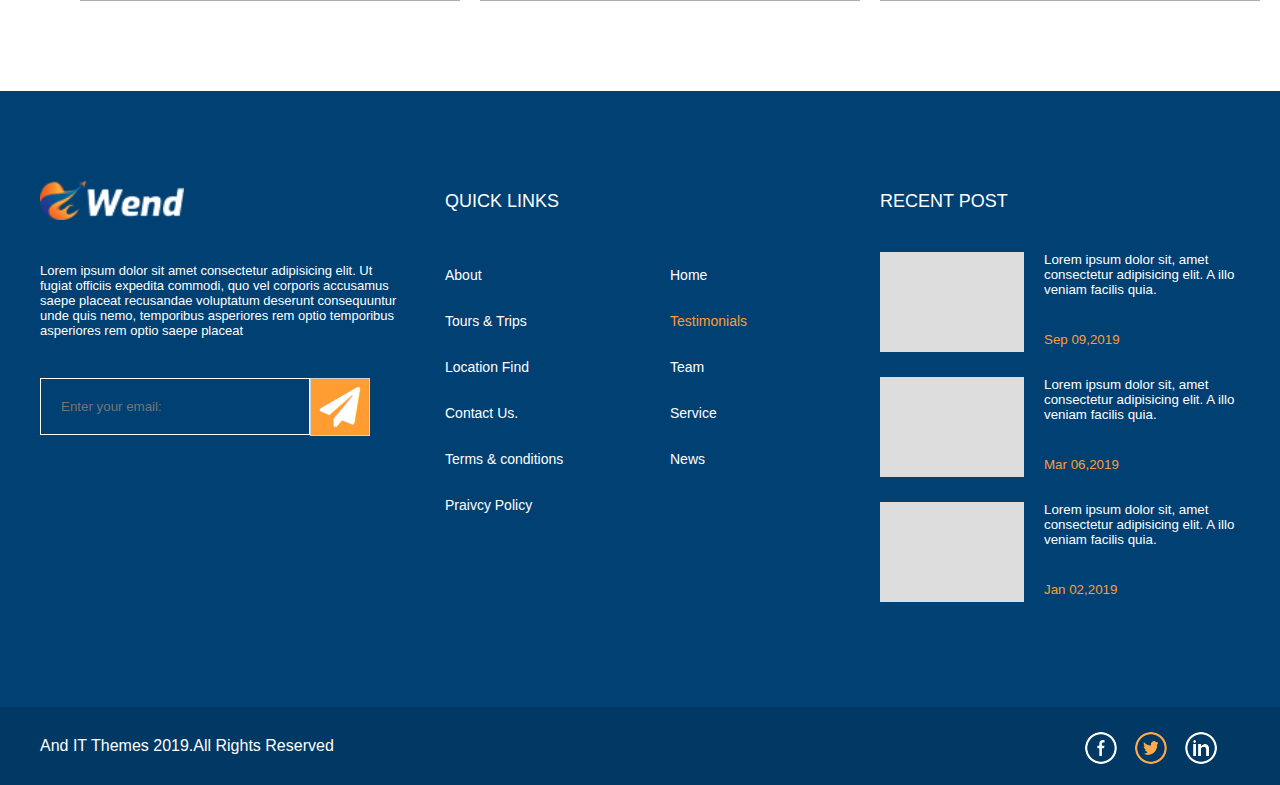
<file: assets/pages/07gallery.html>
<!DOCTYPE html>
<html lang="en">

<head>
    <meta charset="UTF-8">
    <meta http-equiv="X-UA-Compatible" content="IE=edge">
    <meta name="viewport" content="width=device-width, initial-scale=1.0">
    <title>Document</title>
    <link rel="stylesheet" href="../style/07gallery.css">
    <link rel="stylesheet" href="../fontawesome/css/all.min.css">
</head>

<body>
    <div class="top">
        <div class="center">
            <div class="item">
                <ul>
                    <li><a href=""><i class="ic far fa-envelope"></i>info@a2z.com</a></li>
                    <li style="border-left: 1px solid lightgrey;"><a href=""><i class="ic fas fa-map-marker-alt"></i>78
                            5th Ave, New York, NY 10011,USA</a></li>
                    <li style="float:right;border-left:1px solid lightgrey;"><a href=""><i
                                class="ic far fa-user"></i>Sign In</a></li>
                    <li
                        style="float:right;background-image: url(../images/usa-flag.png);background-repeat:no-repeat;background-position: left center;">
                        <a style="padding-left:20px" href="">USA<i style="padding-left: 5px;"
                                class="fas fa-caret-down"></i></a>
                    </li>
                </ul>
            </div>
        </div>
    </div>
    <div class="top-banner">
        <div class="center">
            <div class="logo">
                <div class="content">
                </div>
            </div>
            <div class="nav-bar">
                <nav>
                    <ul>
                        <li><a href="">Home</a></li>
                        <li><a href="">Trip Packages<i class="ic fas fa-caret-down"></i></a></li>
                        <li><a href="">Service</a></li>
                        <li><a href="">Gallery<i class="ic fas fa-caret-down"></i></a></li>
                        <li><a href="">Blogs<i class="ic fas fa-caret-down"></i></a></li>
                        <li><a href="">Contact Us</a></li>
                    </ul>
                </nav>
            </div>
            <div class="detail">
                <img style="z-index: 2;" src="../images/icon-phone.png" alt="">
                <img src="../images/phone-background.png" alt="">
                <div class="item">
                    <h3 style="padding-left: 30px;padding-bottom: 7px;color:#fff;font-size: 20px;">1-1235-536-5896</h3>
                    <p style="padding-left: 30px;font-size: 13px;">
                        Toll Free & 24/7 Available
                    </p>


                </div>
            </div>
        </div>
    </div>
    <div class="home">
        <p style="padding-top: 200px;font-size: 45px;">
            Gallery
        </p>
        <p>
            <b style="color:#ff9d33;font-size: 22px;">Home</b> /Gallery
        </p>

    </div>
    <div class="main">
        <div class="center">
            <div class="box">
                <div class="content">

                </div>
                <div class="content">

                </div>
                <div class="content">

                </div>
            </div>
            <div class="box">
                <div class="content">

                </div>
                <div class="content item">

                </div>
                <div class="content">

                </div>
            </div>
            <div class="box">
                <div class="content">

                </div>
                <div class="content">

                </div>
                <div class="content">

                </div>
            </div>
        </div>
    </div>
    <div class="footer-background">
        <div class="center">
            <div style="padding-top: 90px;" class="logo-item">
                <div class="img">
                    <img style="width: 40%;" src="../images/Layer-1.png" alt="">
                </div>
                <div style="padding: 40px 0;color:#fff;font-size: 13px;" class="text">
                    <p>
                        Lorem ipsum dolor sit amet consectetur adipisicing elit. Ut fugiat officiis expedita commodi,
                        quo
                        vel corporis accusamus saepe placeat recusandae voluptatum deserunt consequuntur unde quis nemo,
                        temporibus asperiores rem optio temporibus asperiores rem optio saepe placeat
                    </p>
                </div>
                <div class="input">
                    <input class="form-control" type="emai" placeholder="Enter your email:"><i
                        class="fas fa-paper-plane"></i>
                </div>
            </div>
            <div style="padding-top:80px;padding-left: 30px;" class="link-item">
                <p style="padding:20px 0px 40px 15px;color:#fff;font-size: 18px;">
                    QUICK LINKS
                </p>
                <div class="link1">
                    <ul>
                        <li><a href="">About</a></li>
                        <li><a href="">Tours & Trips</a></li>
                        <li><a href="">Location Find</a></li>
                        <li><a href="">Contact Us.</a></li>
                        <li><a href="">Terms & conditions</a></li>
                        <li><a href="">Praivcy Policy</a></li>
                    </ul>
                </div>
                <div class="link1">
                    <ul>
                        <li><a href="">Home</a></li>
                        <li><a style="color:#ff9d33" href="">Testimonials</a></li>
                        <li><a href="">Team</a></li>
                        <li><a href="">Service</a></li>
                        <li><a href="">News</a></li>
                    </ul>
                </div>
            </div>
            <div style="padding:80px 0" class="recent-item">
                <p style="padding:20px 0 40px 0;color:#fff;font-size: 18px;">
                    RECENT POST
                </p>
                <div class="bottom-item">
                    <div class="img">
                    </div>
                    <div class="title">
                        <p>Lorem ipsum dolor sit, amet consectetur adipisicing elit. A illo veniam facilis quia.
                        </p>
                        <p class="date">Sep 09,2019</p>
                    </div>
                </div>
                <div class="bottom-item">
                    <div class="img">
                    </div>
                    <div class="title">
                        <p>Lorem ipsum dolor sit, amet consectetur adipisicing elit. A illo veniam facilis quia.
                        </p>
                        <p class="date">Mar 06,2019</p>
                    </div>
                </div>
                <div class="bottom-item">
                    <div class="img">
                    </div>
                    <div class="title">
                        <p>Lorem ipsum dolor sit, amet consectetur adipisicing elit. A illo veniam facilis quia.
                        </p>
                        <p class="date">Jan 02,2019</p>
                    </div>
                </div>
            </div>
        </div>
    </div>
    <div class="footer-banner">
        <div class="center">
            <div class="content">
                <p style="color:#fff;font-size: 16px;">
                    And IT Themes 2019.All Rights Reserved
                </p>
            </div>
            <div class="icon">
                <div class="img img-1">

                </div>
                <div class="img img-2">

                </div>
                <div class="img img-3">

                </div>
            </div>
        </div>
    </div>
</body>

</html>
</file>
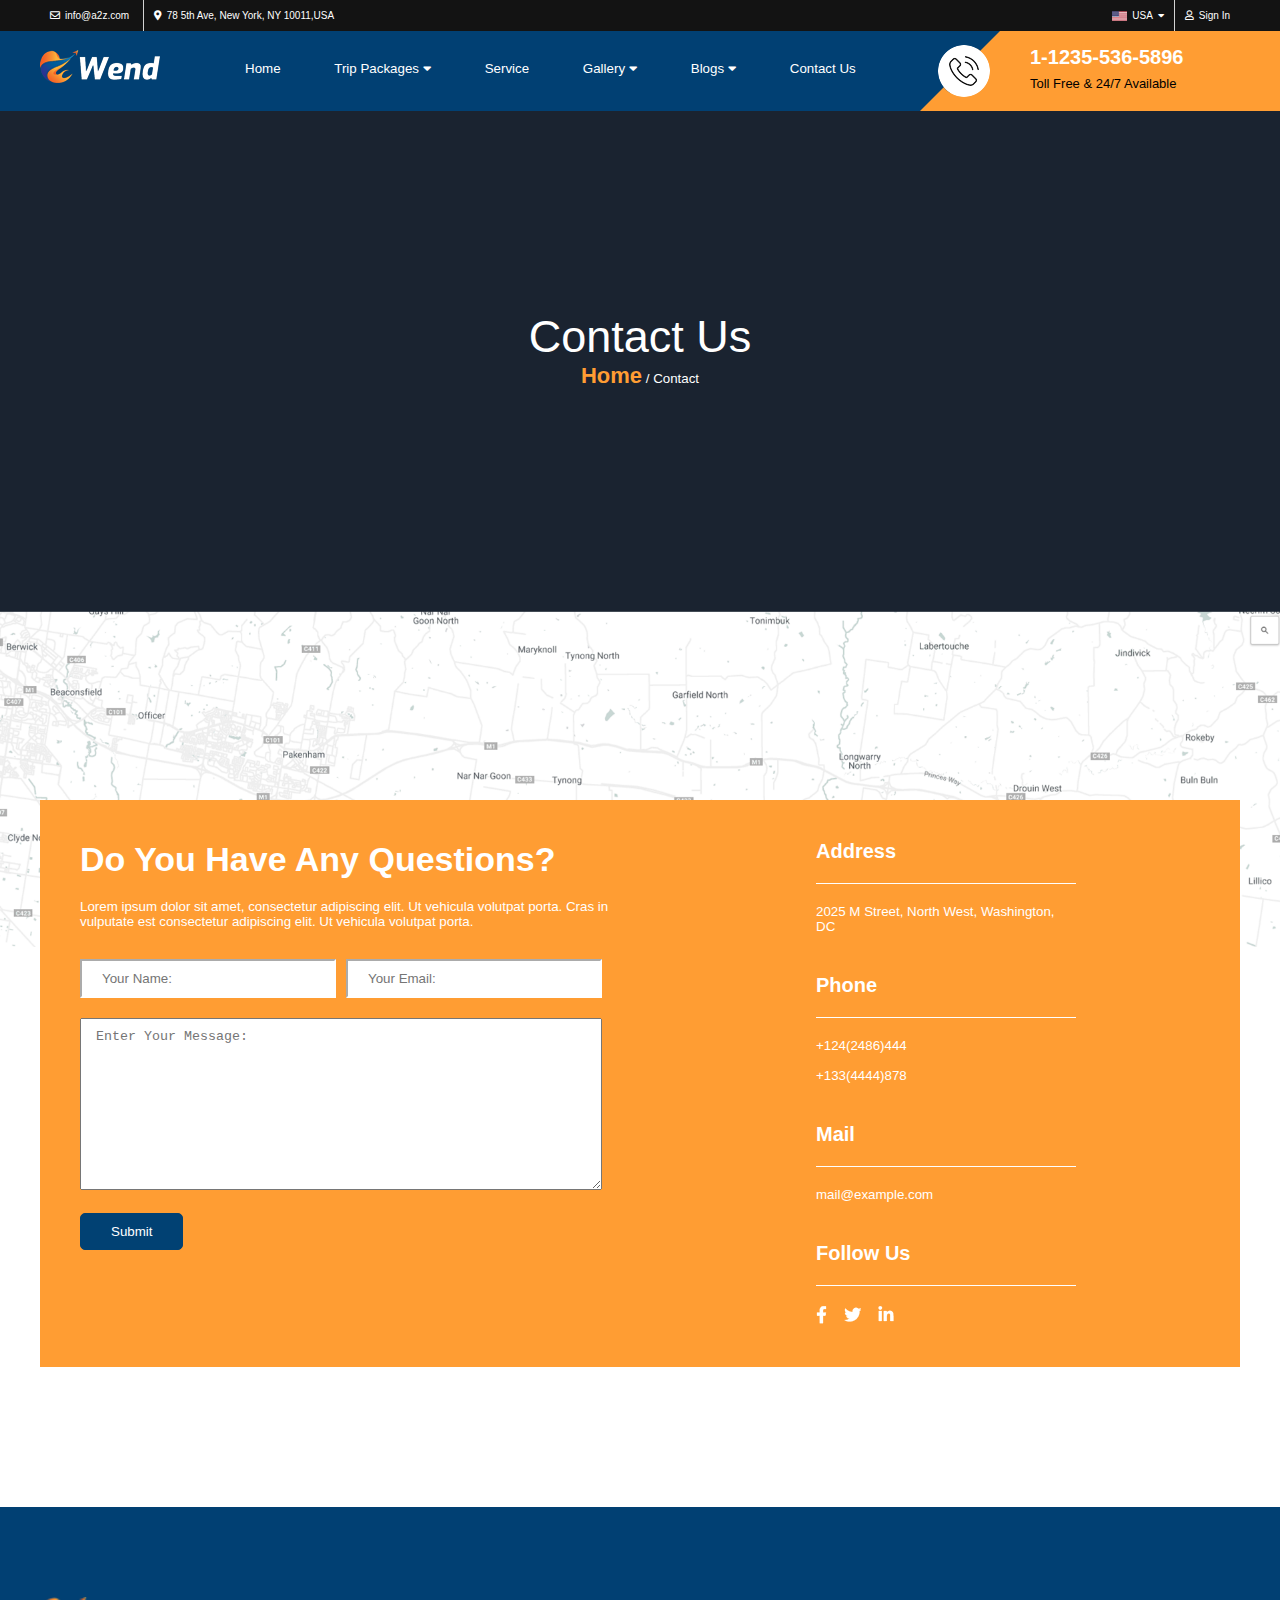
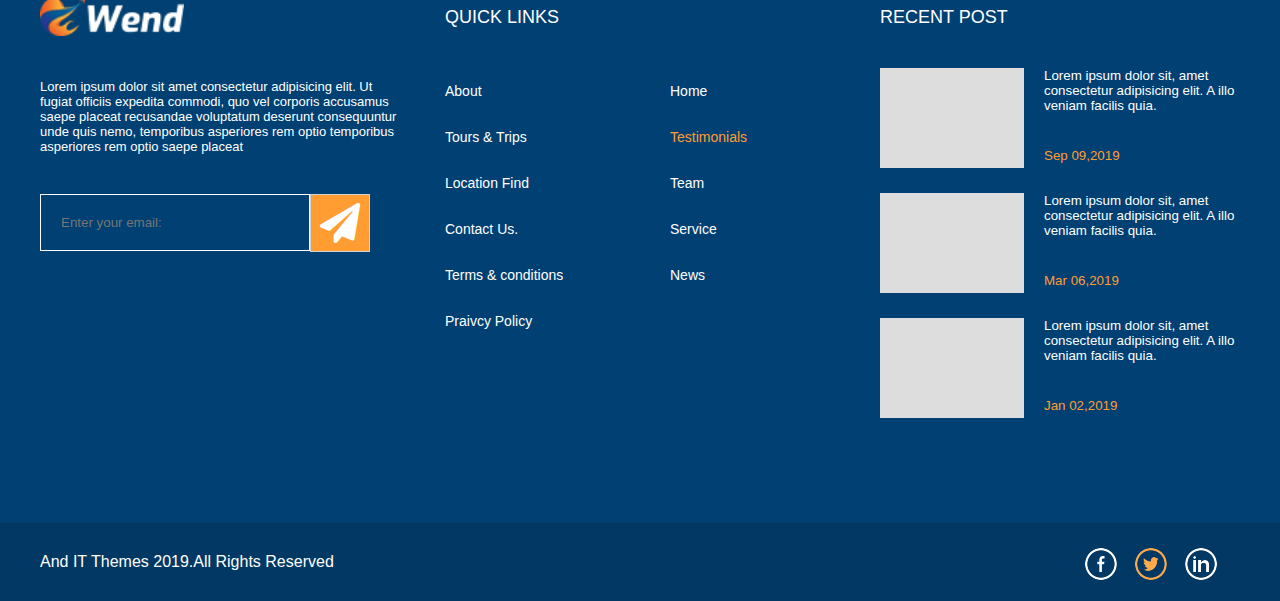
<file: assets/pages/09contact.html>
<!DOCTYPE html>
<html lang="en">

<head>
    <meta charset="UTF-8">
    <meta http-equiv="X-UA-Compatible" content="IE=edge">
    <meta name="viewport" content="width=device-width, initial-scale=1.0">
    <title>Document</title>
    <link rel="stylesheet" href="../style/09contact.css">
    <link rel="stylesheet" href="../fontawesome/css/all.min.css">
</head>

<body>
    <div class="top">
        <div class="center">
            <div class="item">
                <ul>
                    <li><a href=""><i class="ic far fa-envelope"></i>info@a2z.com</a></li>
                    <li style="border-left: 1px solid lightgrey;"><a href=""><i class="ic fas fa-map-marker-alt"></i>78
                            5th Ave, New York, NY 10011,USA</a></li>
                    <li style="float:right;border-left:1px solid lightgrey;"><a href=""><i
                                class="ic far fa-user"></i>Sign In</a></li>
                    <li
                        style="float:right;background-image: url(../images/usa-flag.png);background-repeat:no-repeat;background-position: left center;">
                        <a style="padding-left:20px" href="">USA<i style="padding-left: 5px;"
                                class="fas fa-caret-down"></i></a>
                    </li>
                </ul>
            </div>
        </div>
    </div>
    <div class="top-banner">
        <div class="center">
            <div class="logo">
                <div class="content">
                </div>
            </div>
            <div class="nav-bar">
                <nav>
                    <ul>
                        <li><a href="">Home</a></li>
                        <li><a href="">Trip Packages<i class="ic fas fa-caret-down"></i></a></li>
                        <li><a href="">Service</a></li>
                        <li><a href="">Gallery<i class="ic fas fa-caret-down"></i></a></li>
                        <li><a href="">Blogs<i class="ic fas fa-caret-down"></i></a></li>
                        <li><a href="">Contact Us</a></li>
                    </ul>
                </nav>
            </div>
            <div class="detail">
                <img style="z-index: 2;" src="../images/icon-phone.png" alt="">
                <img src="../images/phone-background.png" alt="">
                <div class="item">
                    <h3 style="padding-left: 30px;padding-bottom: 7px;color:#fff;font-size: 20px;">1-1235-536-5896</h3>
                    <p style="padding-left: 30px;font-size: 13px;">
                        Toll Free & 24/7 Available
                    </p>


                </div>
            </div>
        </div>
    </div>
    <div class="home">
        <p style="padding-top: 200px;font-size: 45px;">
            Contact Us
        </p>
        <p>
            <b style="color:#ff9d33;font-size: 22px;">Home</b> / Contact
        </p>

    </div>

    <div style="margin-bottom:100px;" class="img">
        <img style="width:100%;overflow:hidden" src="../images/map-full09.png" alt="">
        <div class="center">
            <div class="form">

                <div class="left-form">
                    <div class="title">
                        <h2 style="padding-top:20px;color:#fff;font-size: 34px;">Do You Have Any Questions?</h2>
                    </div>
                    <div style="padding: 20px 0;color:#fff" class="details">
                        <p>Lorem ipsum dolor sit amet, consectetur adipiscing elit. Ut vehicula volutpat porta. Cras
                            in
                            vulputate est consectetur adipiscing elit. Ut vehicula volutpat porta.</p>
                    </div>
                    <div class="main-form">
                        <div class="form-content">
                            <input class="form-control" type="text" placeholder="Your Name:">
                        </div>
                        <div class="form-content">
                            <input class="form-control" type="text" placeholder="Your Email:">
                        </div>
                        <div style="float: left;width: 100%;" class="form-content">
                            <textarea style="width:100%;padding:10px 15px;outline:none" name="" id="" cols="10"
                                rows="10" placeholder="Enter Your Message:"></textarea>
                        </div>
                        <div style="width: 100%;float: left;" class="form-content">
                            <div class="button">
                                <a href="">Submit</a>
                            </div>
                        </div>
                    </div>
                </div>
                <div style="color:#ff9d33" class="null-form">
                    1
                </div>
                <div class="right-form">
                    <div class="item">
                        <h2>Address</h2>
                        <p>2025 M Street, North West, Washington, DC</p>
                    </div>
                    <div class="item">
                        <h2>Phone</h2>
                        <p>+124(2486)444</p>
                        <br>
                        +133(4444)878
                    </div>
                    <div class="item">
                        <h2>Mail</h2>
                        <p>mail@example.com</p>

                    </div>
                    <div class="item">
                        <h2>Follow Us</h2>
                        <div class="icon">
                            <img style="padding-top: 20px;" src="../images/icon-b09.png" alt="">
                        </div>
                    </div>
                </div>
                <div style="color:#ff9d33" class="null-form">
                    1
                </div>

            </div>
        </div>
    </div>
    <div class="footer-background">
        <div class="center">
            <div style="padding-top: 90px;" class="logo-item">
                <div class="img">
                    <img style="width: 40%;" src="../images/Layer-1.png" alt="">
                </div>
                <div style="padding: 40px 0;color:#fff;font-size: 13px;" class="text">
                    <p>
                        Lorem ipsum dolor sit amet consectetur adipisicing elit. Ut fugiat officiis expedita commodi,
                        quo
                        vel corporis accusamus saepe placeat recusandae voluptatum deserunt consequuntur unde quis nemo,
                        temporibus asperiores rem optio temporibus asperiores rem optio saepe placeat
                    </p>
                </div>
                <div class="input">
                    <input class="form-control" type="email" placeholder="Enter your email:"><i
                        class="fas fa-paper-plane"></i>
                </div>
            </div>
            <div style="padding-top:80px;padding-left: 30px;" class="link-item">
                <p style="padding:20px 0px 40px 15px;color:#fff;font-size: 18px;">
                    QUICK LINKS
                </p>
                <div class="link1">
                    <ul>
                        <li><a href="">About</a></li>
                        <li><a href="">Tours & Trips</a></li>
                        <li><a href="">Location Find</a></li>
                        <li><a href="">Contact Us.</a></li>
                        <li><a href="">Terms & conditions</a></li>
                        <li><a href="">Praivcy Policy</a></li>
                    </ul>
                </div>
                <div class="link1">
                    <ul>
                        <li><a href="">Home</a></li>
                        <li><a style="color:#ff9d33" href="">Testimonials</a></li>
                        <li><a href="">Team</a></li>
                        <li><a href="">Service</a></li>
                        <li><a href="">News</a></li>
                    </ul>
                </div>
            </div>
            <div style="padding:80px 0" class="recent-item">
                <p style="padding:20px 0 40px 0;color:#fff;font-size: 18px;">
                    RECENT POST
                </p>
                <div class="bottom-item">
                    <div class="img">
                    </div>
                    <div class="title">
                        <p>Lorem ipsum dolor sit, amet consectetur adipisicing elit. A illo veniam facilis quia.
                        </p>
                        <p class="date">Sep 09,2019</p>
                    </div>
                </div>
                <div class="bottom-item">
                    <div class="img">
                    </div>
                    <div class="title">
                        <p>Lorem ipsum dolor sit, amet consectetur adipisicing elit. A illo veniam facilis quia.
                        </p>
                        <p class="date">Mar 06,2019</p>
                    </div>
                </div>
                <div class="bottom-item">
                    <div class="img">
                    </div>
                    <div class="title">
                        <p>Lorem ipsum dolor sit, amet consectetur adipisicing elit. A illo veniam facilis quia.
                        </p>
                        <p class="date">Jan 02,2019</p>
                    </div>
                </div>
            </div>
        </div>
    </div>
    <div class="footer-banner">
        <div class="center">
            <div class="content">
                <p style="color:#fff;font-size: 16px;">
                    And IT Themes 2019.All Rights Reserved
                </p>
            </div>
            <div class="icon">
                <div class="img img-1">

                </div>
                <div class="img img-2">

                </div>
                <div class="img img-3">

                </div>
            </div>
        </div>
    </div>
</body>

</html>
</file>
<file: assets/style/010blog.css>
*{
    padding: 0;
    margin: 0;
    box-sizing: border-box;
}
body{
    font-family:Arial, Helvetica, sans-serif ;
    font-size:smaller;
}
.center{
    width: 1200px;
    margin: 0 auto;
}
.top{
    background-color:#131313;
    
   
}
.top .item ul li{
    display: inline-block;
    font-size: 10px;
}
.top .item ul li a{
    display:inline-block;
    text-decoration: none;
    color:#fff;
    padding:10px;
   
}
.top .item i.ic{
    padding-right: 5px;
}
.top-banner{
    overflow: hidden;
    background-color: #014073;
}
.top-banner .logo{
    width:15% ;
    float: left;
    background-image:url(../images/logo1.png);
    height: 70px;
    background-repeat: no-repeat;
    background-position: left center;
    position: relative;
    background-color: #014073;
    cursor: pointer;
}
.top-banner .nav-bar{
    width:65%;
    float: left;
    height:80px;
    background-color: #014073;
    position: relative;
}
.top-banner .nav-bar ul li{
    display: inline-block;
    
}
.top-banner .nav-bar ul li a{
    display: inline-block;
    padding:30px 25px;
    color:#fff;
    text-decoration: none;
}
.top-banner .nav-bar ul li i.ic{
    padding-left: 4px;
}
.top-banner .detail{
    width:20% ;
    float: left;
    height: 80px;
    position: relative;
}
.top-banner .detail::after{
    content:'';
    position: absolute;
    top: 0;
    left: 0;
    border-bottom: 80px solid #ff9d33;
    border-left: 80px solid transparent;
    display: inline-block;
    margin-left: -80px;
    width: 1200px;
    z-index: 0;

    
}
.top-banner .detail img{
    z-index: 1;
    position: absolute;
    top: 50%;
    left: -15%;
    transform: translate(-50%,-50%);
    padding:20px 0;

}
.top-banner .detail .item{
    z-index: 1;
    padding:15px 0;
    position: absolute;
}
.home{
    height:500px;
    background-color:#1a2330;
}
.home p{
    text-align: center;
    color:#fff;
}
.main{
    margin-top: 100px;
}
.main .item{
    width: 100%;
    height:550px;
}
.main .item .box{
    width: 33.3333%;
    height:100%;
    float: left;
    box-sizing: border-box;
    padding: 10px;
}
.main .item .box .content-1{
    width: 100%;
    height:60%;
    background-color:#dddddd;
    border-top-left-radius: 15px;
    border-top-right-radius: 15px;
   
}
.main .item .box .content-2{
    width: 100%;
    height:40%;
    background-color:#fff;
    box-shadow: 2px 1px 2px 1px;
    border-bottom-left-radius: 15px;
    border-bottom-right-radius: 15px;
    padding: 20px;
}
.main .item .box .content-2 .title{
    border-bottom: 1px solid #dddddd;
    font-size: 20px;
}
.main .item .box .content-2 .title h3{
    padding-bottom: 20px;
}
.last .null{
    width: 88%;
    float: left;
    color:#fff
}
.last .img{
    padding-top: 10px;
    width: 12%;
    float: left;
}
.list ul li{
    display: inline-block;
  
}
.list ul li a{
    display: inline-block;
    text-decoration: none;
    padding:10px 15px;
}
.footer-background{
    background-color:#014073;
    overflow: hidden;
    float: left;
    width: 100%;
    position: relative;
    margin-top: 40px;
}
.footer-background .logo-item{
    width: 30%;
    float: left;
}
.footer-background .link-item{
    width: 40%;
    float: left;
}
.footer-background .recent-item{
    width:30% ;
    float: left;
} 
.footer-background .input .form-control{
    padding:20px 20px;
    background-color: #014073;
    border: 1px solid #fff;
    width: 75%;
    outline:none;
    color:#fff;
}
.footer-background .input i{
    font-size: 40px;
    padding: 8px 9px;
    border: 1px solid lightgrey;
    color:#fff;
    background-color:#ff9d33;
    position: absolute;
    cursor: pointer;
}
.footer-background .link-item .link1{
    width: 50%;
    float: left;
}
.footer-background .link-item .link1 ul li{
    display: block;
}
.footer-background .link-item .link1 ul li a{
   display: block;
    text-decoration: none;
    color:#fff;
    padding:15px;
    font-size: 14px;
}

.footer-background .recent-item .bottom-item{
    width: 100%;
    padding-bottom: 25px;
    float: left;
}
.footer-background .recent-item .bottom-item .img{
    width: 40%;
    float: left;
    background-color:#dddddd;
    height:100px;
}
.footer-background .recent-item .bottom-item .title{
    width: 60%;
    float: left;
    padding-left: 20px;
    color:#fff;
}
.footer-background .recent-item .bottom-item .title .date{
    padding-top: 35px;
    color:#ff9d33;
}
.footer-banner{
    background-color:#013864;
    overflow: hidden;
    float: left;
    width: 100%;
}
.footer-banner .content{
    float: left;
    width: 85%;
    padding:30px 0;
}
.footer-banner .icon{
    float: left;
    width: 15%;
    padding:25px 0 0 25px;
}
.footer-banner .icon .img{
    float: left;
    width: 5%;
    padding:0 25px 50px 25px;
}
.footer-banner .icon .img-1{
    background-image: url(../images/footer-icon1.png);
    background-repeat: no-repeat;
}
.footer-banner .icon .img-2{
    background-image: url(../images/footer-icon2.png);
    background-repeat: no-repeat;
}
.footer-banner .icon .img-3{
    background-image: url(../images/footer-icon3.png);
    background-repeat: no-repeat;
}
</file>
<file: assets/style/012.css>
*{
    padding: 0;
    margin: 0;
    box-sizing: border-box;
}
body{
    font-family:Arial, Helvetica, sans-serif ;
    font-size:smaller;
}
.center{
    width: 1200px;
    margin: 0 auto;
}
.top{
    background-color:#131313;
    
   
}
.top .item ul li{
    display: inline-block;
    font-size: 10px;
}
.top .item ul li a{
    display:inline-block;
    text-decoration: none;
    color:#fff;
    padding:10px;
   
}
.top .item i.ic{
    padding-right: 5px;
}
.top-banner{
    overflow: hidden;
    background-color: #014073;
}
.top-banner .logo{
    width:15% ;
    float: left;
    background-image:url(../images/logo1.png);
    height: 70px;
    background-repeat: no-repeat;
    background-position: left center;
    position: relative;
    background-color: #014073;
    cursor: pointer;
}
.top-banner .nav-bar{
    width:65%;
    float: left;
    height:80px;
    background-color: #014073;
    position: relative;
}
.top-banner .nav-bar ul li{
    display: inline-block;
    
}
.top-banner .nav-bar ul li a{
    display: inline-block;
    padding:30px 25px;
    color:#fff;
    text-decoration: none;
}
.top-banner .nav-bar ul li i.ic{
    padding-left: 4px;
}
.top-banner .detail{
    width:20% ;
    float: left;
    height: 80px;
    position: relative;
}
.top-banner .detail::after{
    content:'';
    position: absolute;
    top: 0;
    left: 0;
    border-bottom: 100px solid #ff9d33;
    border-left: 100px solid transparent;
    display: inline-block;
    margin-left: -100px;
    width: 1200px;
    z-index: 0;
}
.top-banner .detail img{
    z-index: 1;
    position: absolute;
    top: 50%;
    left: -15%;
    transform: translate(-50%,-50%);
    padding:20px 0;
}
.top-banner .detail .item{
    z-index: 1;
    padding:15px 0;
    position: absolute;
}
.error{
    padding:30px 0;
    width: 1200px;
    margin: 0 auto;
}
.error .item{
    text-align: center;
}
.error .item h1{
    font-size: 450px;
    color: #dddddd;
}
.error .item h3{
    color:#ff9d33;
    padding-bottom: 30px;
}
.error .item .btn{
    padding:10px 30px;
    background-color: #014073;
    color:#fff;
    border: none;
    border-radius: 5px;
}
.footer-background{
    background-color:#014073;
    overflow: hidden;
    float: left;
    width: 100%;
    position: relative;
    margin-top: 40px;
}
.footer-background .logo-item{
    width: 30%;
    float: left;
}
.footer-background .link-item{
    width: 40%;
    float: left;
}
.footer-background .recent-item{
    width:30% ;
    float: left;
} 
.footer-background .input .form-control{
    padding:20px 20px;
    background-color: #014073;
    border: 1px solid #fff;
    width: 75%;
    outline:none;
    color:#fff;
}
.footer-background .input i{
    font-size: 40px;
    padding: 8px 9px;
    border: 1px solid lightgrey;
    color:#fff;
    background-color:#ff9d33;
    position: absolute;
    cursor: pointer;
}
.footer-background .link-item .link1{
    width: 50%;
    float: left;
}
.footer-background .link-item .link1 ul li{
    display: block;
}
.footer-background .link-item .link1 ul li a{
   display: block;
    text-decoration: none;
    color:#fff;
    padding:15px;
    font-size: 14px;
}

.footer-background .recent-item .bottom-item{
    width: 100%;
    padding-bottom: 25px;
    float: left;
}
.footer-background .recent-item .bottom-item .img{
    width: 40%;
    float: left;
    background-color:#dddddd;
    height:100px;
}
.footer-background .recent-item .bottom-item .title{
    width: 60%;
    float: left;
    padding-left: 20px;
    color:#fff;
}
.footer-background .recent-item .bottom-item .title .date{
    padding-top: 35px;
    color:#ff9d33;
}
.footer-banner{
    background-color:#013864;
    overflow: hidden;
    float: left;
    width: 100%;
}
.footer-banner .content{
    float: left;
    width: 85%;
    padding:30px 0;
}
.footer-banner .icon{
    float: left;
    width: 15%;
    padding:25px 0 0 25px;
}
.footer-banner .icon .img{
    float: left;
    width: 5%;
    padding:0 25px 50px 25px;
}
.footer-banner .icon .img-1{
    background-image: url(../images/footer-icon1.png);
    background-repeat: no-repeat;
}
.footer-banner .icon .img-2{
    background-image: url(../images/footer-icon2.png);
    background-repeat: no-repeat;
}
.footer-banner .icon .img-3{
    background-image: url(../images/footer-icon3.png);
    background-repeat: no-repeat;
}
</file>
<file: assets/style/04detail.css>
*{
    padding: 0;
    margin: 0;
    box-sizing: border-box;
}
body{
    font-family:Arial, Helvetica, sans-serif ;
    font-size:smaller;
}
.center{
    width: 1200px;
    margin: 0 auto;
}
.top{
    background-color:#131313;
    
   
}
.top .item ul li{
    display: inline-block;
    font-size: 10px;
}
.top .item ul li a{
    display:inline-block;
    text-decoration: none;
    color:#fff;
    padding:10px;
   
}
.top .item i.ic{
    padding-right: 5px;
}
.top-banner{
    overflow: hidden;
    background-color: #014073;
}
.top-banner .logo{
    width:15% ;
    float: left;
    background-image:url(../images/logo1.png);
    height: 70px;
    background-repeat: no-repeat;
    background-position: left center;
    position: relative;
    background-color: #014073;
    cursor: pointer;
}
.top-banner .nav-bar{
    width:65%;
    float: left;
    height:80px;
    background-color: #014073;
    position: relative;
}
.top-banner .nav-bar ul li{
    display: inline-block;
    
}
.top-banner .nav-bar ul li a{
    display: inline-block;
    padding:30px 25px;
    color:#fff;
    text-decoration: none;
}
.top-banner .nav-bar ul li i.ic{
    padding-left: 4px;
}
.top-banner .detail{
    width:20% ;
    float: left;
    height: 80px;
    position: relative;
}
.top-banner .detail::after{
    content:'';
    position: absolute;
    top: 0;
    left: 0;
    border-bottom: 80px solid #ff9d33;
    border-left: 80px solid transparent;
    display: inline-block;
    margin-left: -80px;
    width: 1200px;
    z-index: 0;

    
}
.top-banner .detail img{
    z-index: 1;
    position: absolute;
    top: 50%;
    left: -15%;
    transform: translate(-50%,-50%);
    padding:20px 0;

}
.top-banner .detail .item{
    z-index: 1;
    padding:15px 0;
    position: absolute;
}
.home{
    height:500px;
    background-color:#1a2330;
}
.home p{
    text-align: center;
    color:#fff;
}
.main{
    padding-top: 80px;
}
.main .left-main{
    box-sizing: border-box;
    width: 68%;
    float: left;
}
.main .left-main .main-content{
    padding:20px 0;
    overflow: hidden;
    
}
.main .left-main .main-content .content p{
    width: 20%;
    float: left;
    box-sizing: border-box;
    padding: 15px;
    border:1px solid #ff9d34;
    text-align: center;
    
  
}
.main .left-main .main-content .background{
    width: 100%;
    height:600px;
    background-color:#dddddd;
}

.main .left-main .main-content i{
    padding-right: 5px;
    color:#ff9d33;
    float: left;
}
.main .left-main .main-content .detail .detail-1{
    float: left;
    width: 50%;
}
.main .left-main .main-content .detail .detail-1 p{
    padding: 10px 0;
}
.main .left-main .main-content .detail .detail-1 i.ic-1{
    padding-right:10px;
}
.main .left-main .main-content .detail .detail-1 i.ic-2{
    padding-right:10px;
    color: #df0000;
}
.main .left-main .main-content .img{
    position: relative;
}
.main .left-main .main-content i.ic-3{
    font-size:40px;
    position: absolute;
    top: 65%;
    left: 60%;
    transform: translate(-65%, -60%);
    color:#014073;

}
.main .left-main .main-content .item{
    padding-top: 20px;

}
.main .left-main .main-content .item .left-background{
    width: 20%;
    float: left;
    background-color:#dddddd;
    height:150px;
    box-sizing: border-box;
}
.main .left-main .main-content .item .text{
    width: 80%;
    float: left;
    box-sizing: border-box;
    padding-left: 20px;
}
.main .left-main .main-content .last-item{
    border:1px solid #fff;
    padding:40px;
    background-color:#ff9d33;
    
}
.main .left-main .main-content .last-item .list{
    overflow: hidden;
}
.main .left-main .main-content .last-item .list .list-1{
    float: left;
    box-sizing: border-box;
    width: 50%;
}
.main .left-main .main-content .last-item .list .list-1 p{
    padding:10px 0;
    
}
.main .left-main .main-content .last-item .main-form{
    width: 100%;
    padding-top: 20px;
    overflow: hidden;
}
.main .left-main .main-content .last-item .main-form .form-content{
    width: 50%;
    padding: 10px;
    float: left;
    box-sizing: border-box;
}
.main .left-main .main-content .last-item .main-form .form-content .error{
    color:red;
    font-style: italic;
    display: none;
    font-size:13px
}
.main .left-main .main-content .last-item .main-form .form-content .form-control{
    padding: 10px 15px;
    border:1px solid #fff;
    outline: none;
    width: 100%;
    
}
.main .left-main .main-content .last-item .list .list-1 i{
    float: right;
    color:#014073;
}
.main .left-main .main-content .last-item .list .list-1 .p-3{
    padding-left: 40px;
}
.main .left-main .main-content .last-item .main-form .form-content{
    width: 50%;
    float: left;
    box-sizing: border-box;
}

.main .left-main .main-content .last-item .main-form .form-content button {
    display:inline-block;
    text-decoration: none;
    color:#fff;
    border:1px solid gray;
    padding: 8px 35px;
    background-color:#014073;
}
.main .center-main{
    width: 2% ;
    float: left;
    color:#fff;

}
.main .center-main .content{
    width: 100%;
    background-color:#fff;
    padding:0 10px;
    height:100%;
}
.main .right-main{
    box-sizing: border-box;
    width: 30%;
    float: left;
}
.main .right-main .main-form{
    background-color:#ff9d33;
    padding-top: 20px;
}
.main .right-main .main-form p{
    padding-bottom: 10px;
    color: #fff;
}
.main .right-main .main-form .form-input{
    padding:10px 20px;
}
.main .right-main .main-form .form-input .form-control{
    width: 100%;
    padding: 10px 15px;
    outline: none;
}
.main .right-main .main-form .form-input button{
    padding: 10px;
    width: 100%;
    color:#fff;
    background-color:#014073;
}
.footer-background{
    background-color:#014073;
    overflow: hidden;
    float: left;
    width: 100%;
    position: relative;
    margin-top: 40px;
}
.footer-background .logo-item{
    width: 30%;
    float: left;
}
.footer-background .link-item{
    width: 40%;
    float: left;
}
.footer-background .recent-item{
    width:30% ;
    float: left;
} 
.footer-background .input .form-control{
    padding:20px 20px;
    background-color: #014073;
    border: 1px solid #fff;
    width: 75%;
    outline:none;
    color:#fff;
}
.footer-background .input i{
    font-size: 40px;
    padding: 8px 9px;
    border: 1px solid lightgrey;
    color:#fff;
    background-color:#ff9d33;
    position: absolute;
    cursor: pointer;
}
.footer-background .link-item .link1{
    width: 50%;
    float: left;
}
.footer-background .link-item .link1 ul li{
    display: block;
}
.footer-background .link-item .link1 ul li a{
   display: block;
    text-decoration: none;
    color:#fff;
    padding:15px;
    font-size: 14px;
}

.footer-background .recent-item .bottom-item{
    width: 100%;
    padding-bottom: 25px;
    float: left;
}
.footer-background .recent-item .bottom-item .img{
    width: 40%;
    float: left;
    background-color:#dddddd;
    height:100px;
}
.footer-background .recent-item .bottom-item .title{
    width: 60%;
    float: left;
    padding-left: 20px;
    color:#fff;
}
.footer-background .recent-item .bottom-item .title .date{
    padding-top: 35px;
    color:#ff9d33;
}
.footer-banner{
    background-color:#013864;
    overflow: hidden;
    float: left;
    width: 100%;
}
.footer-banner .content{
    float: left;
    width: 85%;
    padding:30px 0;
}
.footer-banner .icon{
    float: left;
    width: 15%;
    padding:25px 0 0 25px;
}
.footer-banner .icon .img{
    float: left;
    width: 5%;
    padding:0 25px 50px 25px;
}
.footer-banner .icon .img-1{
    background-image: url(../images/footer-icon1.png);
    background-repeat: no-repeat;
}
.footer-banner .icon .img-2{
    background-image: url(../images/footer-icon2.png);
    background-repeat: no-repeat;
}
.footer-banner .icon .img-3{
    background-image: url(../images/footer-icon3.png);
    background-repeat: no-repeat;
}
</file>
<file: assets/style/06home.css>
*{
    padding: 0;
    margin: 0;
    box-sizing: border-box;
}
body{
    font-family:Arial, Helvetica, sans-serif ;
    font-size:smaller;
}

.center{
    width: 1200px;
    margin: 0 auto;
}
.top{
    background-color:#131313;
    
   
}
.top .item ul li{
    display: inline-block;
    font-size: 10px;
}
.top .item ul li a{
    display:inline-block;
    text-decoration: none;
    color:#fff;
    padding:10px;
   
}
.top .item i.ic{
    padding-right: 5px;
}
.top-banner{
    overflow: hidden;
    background-color: #014073;
}
.top-banner .logo{
    width:15% ;
    float: left;
    background-image:url(../images/logo1.png);
    height: 70px;
    background-repeat: no-repeat;
    background-position: left center;
    position: relative;
    background-color: #014073;
    cursor: pointer;
}
.top-banner .nav-bar{
    width:65%;
    float: left;
    height:80px;
    background-color: #014073;
    position: relative;
}
.top-banner .nav-bar ul li{
    display: inline-block;
    
}
.top-banner .nav-bar ul li a{
    display: inline-block;
    padding:30px 25px;
    color:#fff;
    text-decoration: none;
}
.top-banner .nav-bar ul li i.ic{
    padding-left: 4px;
}
.top-banner .detail{
    width:20% ;
    float: left;
    height: 80px;
    position: relative;
}
.top-banner .detail::after{
    content:'';
    position: absolute;
    top: 0;
    left: 0;
    border-bottom: 80px solid #ff9d33;
    border-left: 80px solid transparent;
    display: inline-block;
    margin-left: -80px;
    width: 1200px;
    z-index: 0;

    
}
.top-banner .detail img{
    z-index: 1;
    position: absolute;
    top: 50%;
    left: -15%;
    transform: translate(-50%,-50%);
    padding:20px 0;

}
.top-banner .detail .item{
    z-index: 1;
    padding:15px 0;
    position: absolute;
}
.home{
    height:500px;
    background-color:#1a2330;
}
.home p{
    text-align: center;
    color:#fff;
}
.main{
    overflow: hidden;
    height:700px;
}
.main .text{
    float: left;
    box-sizing: border-box;
    width: 50%;
    padding-top: 200px;
}
.main .text p{
    font-size:18px;
    color:#8d919a;
}
.main .box{
    float: left;
    box-sizing: border-box;
    width: 50%;
}
.main .box-1{
    width: 50%;
    float: left;
    height:600px;
    padding-left:20px;
    padding-top: 100px;
}
.main .box-1 .content{
    width: 100%;
    height:50%;
    background-color:#fff;
    margin-bottom: 30px;
    padding: 30px 20px;
    box-shadow:1px 1px 1px 1px;
    
}
.main .box-1 .content h3{
    color:#014073;
    padding: 10px 0;
    font-size:18px;
}
.main .box-1 .content p{
    color:#8d919a;
    font-size:18px;
}
.main .box-1 .content-z{
    margin: 40px 0;
    width: 100%;
    height:50%;
}
.motion{
    background-color:#014073;
    margin-top: 60px;
    text-align:center;
    height:400px;
    border-bottom: 6px solid #ff9d33;
    padding-top: 50px;
}
.motion .text p{
    padding: 10px 0;
}
.video{
    background-color:#dddddd;
    width: 1200px;
    margin:0 auto;
    height:450px;
    margin-top: -150px;
    position: relative;
}
.video .content{
    padding:35px;
    
}
.video .content i{
    top:50%;
    left:50%;
    transform: translate(-50%,-50%);
    position: absolute;
    font-size:60px;
    border: 5px solid #7cbbec;
    border-radius: 100%;
    color:#ff9d33;
    background-color:#fff;
}
.travel-guide .boxes{
    width: 100%;
    height:300px;
    overflow: hidden;
}
.travel-guide .text p{
    padding-bottom: 15px;
}
.travel-guide .boxes .box{
    float: left;
    width: 25%;
    height:100%;
    padding:0 10px;
    box-sizing: border-box;
    margin-top: 20px;
}
.travel-guide .boxes .box .button{
    padding:60px 0 10px 10px;
}
.travel-guide .boxes .box .button a{
    display: inline-block;
    text-decoration: none;
    padding:15px 40px;
    border: 1px solid #fff;
    background-color:#ff9d33;
    color:#fff;
}

.travel-guide .boxes .box .content{
    width: 100%;
    height: 100%;
    background-color:#dddddd;
}
.travel-guide .boxes .box .content-text p{
    padding: 10px 0 10px 15px;
    color:#fff;
}
.travel-guide .boxes .box .content .icon i{
    padding:10px 10px 10px 15px;
    font-size:15px;
    color:#fff;
}
.bottom{
    width: 100%;
    height:250px;
    overflow: hidden;
   
}
.bottom .item-bottom{
    float: left;
    box-sizing: border-box;
    width: 20%;
    height:100%;
    background-color:#1a6099;
    padding:0;
}
.bottom .item-bottom .content{
    width: 100%;
    height:100%;
  
}
.footer-background{
    background-color:#014073;
    overflow: hidden;
    float: left;
    width: 100%;
    position: relative;
}
.footer-background .logo-item{
    width: 30%;
    float: left;
}
.footer-background .link-item{
    width: 40%;
    float: left;
}
.footer-background .recent-item{
    width:30% ;
    float: left;
} 
.footer-background .input .form-control{
    padding:20px 20px;
    background-color: #014073;
    border: 1px solid #fff;
    width: 75%;
    outline:none;
    color:#fff;
}
.footer-background .input i{
    font-size: 40px;
    padding: 8px 9px;
    border: 1px solid lightgrey;
    color:#fff;
    background-color:#ff9d33;
    position: absolute;
    cursor: pointer;
}
.footer-background .link-item .link1{
    width: 50%;
    float: left;
}
.footer-background .link-item .link1 ul li{
    display: block;
}
.footer-background .link-item .link1 ul li a{
   display: block;
    text-decoration: none;
    color:#fff;
    padding:15px;
    font-size: 14px;
}

.footer-background .recent-item .bottom-item{
    width: 100%;
    padding-bottom: 25px;
    float: left;
}
.footer-background .recent-item .bottom-item .img{
    width: 40%;
    float: left;
    background-color:#dddddd;
    height:100px;
}
.footer-background .recent-item .bottom-item .title{
    width: 60%;
    float: left;
    padding-left: 20px;
    color:#fff;
}
.footer-background .recent-item .bottom-item .title .date{
    padding-top: 35px;
    color:#ff9d33;
}
.footer-banner{
    background-color:#013864;
    overflow: hidden;
    float: left;
    width: 100%;
}
.footer-banner .content{
    float: left;
    width: 85%;
    padding:30px 0;
}
.footer-banner .icon{
    float: left;
    width: 15%;
    padding:25px 0 0 25px;
}
.footer-banner .icon .img{
    float: left;
    width: 5%;
    padding:0 25px 50px 25px;
}
.footer-banner .icon .img-1{
    background-image: url(../images/footer-icon1.png);
    background-repeat: no-repeat;
}
.footer-banner .icon .img-2{
    background-image: url(../images/footer-icon2.png);
    background-repeat: no-repeat;
}
.footer-banner .icon .img-3{
    background-image: url(../images/footer-icon3.png);
    background-repeat: no-repeat;
}
</file>
<file: assets/style/07gallery.css>
*{
    padding: 0;
    margin: 0;
    box-sizing: border-box;
}
body{
    font-family:Arial, Helvetica, sans-serif ;
    font-size:smaller;
}

.center{
    width: 1200px;
    margin: 0 auto;
}
.top{
    background-color:#131313;
    
   
}
.top .item ul li{
    display: inline-block;
    font-size: 10px;
}
.top .item ul li a{
    display:inline-block;
    text-decoration: none;
    color:#fff;
    padding:10px;
   
}
.top .item i.ic{
    padding-right: 5px;
}
.top-banner{
    overflow: hidden;
    background-color: #014073;
}
.top-banner .logo{
    width:15% ;
    float: left;
    background-image:url(../images/logo1.png);
    height: 70px;
    background-repeat: no-repeat;
    background-position: left center;
    position: relative;
    background-color: #014073;
    cursor: pointer;
}
.top-banner .nav-bar{
    width:65%;
    float: left;
    height:80px;
    background-color: #014073;
    position: relative;
}
.top-banner .nav-bar ul li{
    display: inline-block;
    
}
.top-banner .nav-bar ul li a{
    display: inline-block;
    padding:30px 25px;
    color:#fff;
    text-decoration: none;
}
.top-banner .nav-bar ul li i.ic{
    padding-left: 4px;
}
.top-banner .detail{
    width:20% ;
    float: left;
    height: 80px;
    position: relative;
}
.top-banner .detail::after{
    content:'';
    position: absolute;
    top: 0;
    left: 0;
    border-bottom: 80px solid #ff9d33;
    border-left: 80px solid transparent;
    display: inline-block;
    margin-left: -80px;
    width: 1200px;
    z-index: 0;

    
}
.top-banner .detail img{
    z-index: 1;
    position: absolute;
    top: 50%;
    left: -15%;
    transform: translate(-50%,-50%);
    padding:20px 0;

}
.top-banner .detail .item{
    z-index: 1;
    padding:15px 0;
    position: absolute;
}
.home{
    height:500px;
    background-color:#1a2330;
}
.home p{
    text-align: center;
    color:#fff;
}
.main .box{
    float: left;
    width: 33.333%;
    box-sizing: border-box;
    height:800px;
    padding:0 10px;
    margin:100px 0;

}
.main .box .content{
    width: 100%;
    height:33.33333%;
    background-color:#acacac;
    margin:30px;
}
.main .box .item{
    background-image: url(../images/comment-b07.png);
    background-repeat: no-repeat;
    background-position: bottom center;
    background-size: 100%;
}
.footer-background{
    background-color:#014073;
    overflow: hidden;
    float: left;
    width: 100%;
    position: relative;
    margin-top: 80px;
}
.footer-background .logo-item{
    width: 30%;
    float: left;
}
.footer-background .link-item{
    width: 40%;
    float: left;
}
.footer-background .recent-item{
    width:30% ;
    float: left;
} 
.footer-background .input .form-control{
    padding:20px 20px;
    background-color: #014073;
    border: 1px solid #fff;
    width: 75%;
    outline:none;
    color:#fff;
}
.footer-background .input i{
    font-size: 40px;
    padding: 8px 9px;
    border: 1px solid lightgrey;
    color:#fff;
    background-color:#ff9d33;
    position: absolute;
    cursor: pointer;
}
.footer-background .link-item .link1{
    width: 50%;
    float: left;
}
.footer-background .link-item .link1 ul li{
    display: block;
}
.footer-background .link-item .link1 ul li a{
   display: block;
    text-decoration: none;
    color:#fff;
    padding:15px;
    font-size: 14px;
}

.footer-background .recent-item .bottom-item{
    width: 100%;
    padding-bottom: 25px;
    float: left;
}
.footer-background .recent-item .bottom-item .img{
    width: 40%;
    float: left;
    background-color:#dddddd;
    height:100px;
}
.footer-background .recent-item .bottom-item .title{
    width: 60%;
    float: left;
    padding-left: 20px;
    color:#fff;
}
.footer-background .recent-item .bottom-item .title .date{
    padding-top: 35px;
    color:#ff9d33;
}
.footer-banner{
    background-color:#013864;
    overflow: hidden;
    float: left;
    width: 100%;
}
.footer-banner .content{
    float: left;
    width: 85%;
    padding:30px 0;
}
.footer-banner .icon{
    float: left;
    width: 15%;
    padding:25px 0 0 25px;
}
.footer-banner .icon .img{
    float: left;
    width: 5%;
    padding:0 25px 50px 25px;
}
.footer-banner .icon .img-1{
    background-image: url(../images/footer-icon1.png);
    background-repeat: no-repeat;
}
.footer-banner .icon .img-2{
    background-image: url(../images/footer-icon2.png);
    background-repeat: no-repeat;
}
.footer-banner .icon .img-3{
    background-image: url(../images/footer-icon3.png);
    background-repeat: no-repeat;
}
</file>
<file: assets/style/09contact.css>
*{
    padding: 0;
    margin: 0;
    box-sizing: border-box;
}
body{
    font-family:Arial, Helvetica, sans-serif ;
    font-size:smaller;
}
.center{
    width: 1200px;
    margin: 0 auto;
}
.top{
    background-color:#131313;
    
   
}
.top .item ul li{
    display: inline-block;
    font-size: 10px;
}
.top .item ul li a{
    display:inline-block;
    text-decoration: none;
    color:#fff;
    padding:10px;
   
}
.top .item i.ic{
    padding-right: 5px;
}
.top-banner{
    overflow: hidden;
    background-color: #014073;
}
.top-banner .logo{
    width:15% ;
    float: left;
    background-image:url(../images/logo1.png);
    height: 70px;
    background-repeat: no-repeat;
    background-position: left center;
    position: relative;
    background-color: #014073;
    cursor: pointer;
}
.top-banner .nav-bar{
    width:65%;
    float: left;
    height:80px;
    background-color: #014073;
    position: relative;
}
.top-banner .nav-bar ul li{
    display: inline-block;
    
}
.top-banner .nav-bar ul li a{
    display: inline-block;
    padding:30px 25px;
    color:#fff;
    text-decoration: none;
}
.top-banner .nav-bar ul li i.ic{
    padding-left: 4px;
}
.top-banner .detail{
    width:20% ;
    float: left;
    height: 80px;
    position: relative;
}
.top-banner .detail::after{
    content:'';
    position: absolute;
    top: 0;
    left: 0;
    border-bottom: 80px solid #ff9d33;
    border-left: 80px solid transparent;
    display: inline-block;
    margin-left: -80px;
    width: 1200px;
    z-index: 0;

    
}
.top-banner .detail img{
    z-index: 1;
    position: absolute;
    top: 50%;
    left: -15%;
    transform: translate(-50%,-50%);
    padding:20px 0;

}
.top-banner .detail .item{
    z-index: 1;
    padding:15px 0;
    position: absolute;
}
.home{
    height:500px;
    background-color:#1a2330;
}
.home p{
    text-align: center;
    color:#fff;
}
.form{
    background-color:#ff9d33;
    overflow: hidden;
    margin-top: -150px;
    position: relative;
    width:1200px;
}
.form .left-form{
    width: 51%;
    float: left;
    padding:20px 40px;
}
.form .left-form .form-content{
    width: 50%;
    float: left;
    box-sizing: border-box;
    padding:10px 10px 10px 0;
}
.form .left-form .form-content .form-control{
    padding: 10px 20px;
    width: 100%;
    outline: none;
    border-color: #fff;
}
.form .left-form .form-content .button a{
    text-decoration:none;
    display: inline-block;
    padding:10px 30px;
    border:1px solid #014173;
    background-color:#014173;
    color:#fff;
    border-top-left-radius: 5px;
    border-top-right-radius: 5px;
    border-bottom-left-radius: 5px;
    border-bottom-right-radius: 5px;

}
.form .null-form{
    float: left;
    width: 12%;
}
.form .right-form{
    width: 25%;
    float: left;
    padding: 20px;
    color:#fff;
}
.form .right-form .item{
    padding-bottom: 20px;
    
}
.form .right-form .item h2{
    padding: 20px 0;
    border-bottom: 1px solid #fff;
}
.form .right-form .item p{
    padding-top: 20px;
}
.footer-background{
    background-color:#014073;
    overflow: hidden;
    float: left;
    width: 100%;
    position: relative;
    margin-top: 40px;
}
.footer-background .logo-item{
    width: 30%;
    float: left;
}
.footer-background .link-item{
    width: 40%;
    float: left;
}
.footer-background .recent-item{
    width:30% ;
    float: left;
} 
.footer-background .input .form-control{
    padding:20px 20px;
    background-color: #014073;
    border: 1px solid #fff;
    width: 75%;
    outline:none;
    color:#fff;
}
.footer-background .input i{
    font-size: 40px;
    padding: 8px 9px;
    border: 1px solid lightgrey;
    color:#fff;
    background-color:#ff9d33;
    position: absolute;
    cursor: pointer;
}
.footer-background .link-item .link1{
    width: 50%;
    float: left;
}
.footer-background .link-item .link1 ul li{
    display: block;
}
.footer-background .link-item .link1 ul li a{
   display: block;
    text-decoration: none;
    color:#fff;
    padding:15px;
    font-size: 14px;
}

.footer-background .recent-item .bottom-item{
    width: 100%;
    padding-bottom: 25px;
    float: left;
}
.footer-background .recent-item .bottom-item .img{
    width: 40%;
    float: left;
    background-color:#dddddd;
    height:100px;
}
.footer-background .recent-item .bottom-item .title{
    width: 60%;
    float: left;
    padding-left: 20px;
    color:#fff;
}
.footer-background .recent-item .bottom-item .title .date{
    padding-top: 35px;
    color:#ff9d33;
}
.footer-banner{
    background-color:#013864;
    overflow: hidden;
    float: left;
    width: 100%;
}
.footer-banner .content{
    float: left;
    width: 85%;
    padding:30px 0;
}
.footer-banner .icon{
    float: left;
    width: 15%;
    padding:25px 0 0 25px;
}
.footer-banner .icon .img{
    float: left;
    width: 5%;
    padding:0 25px 50px 25px;
}
.footer-banner .icon .img-1{
    background-image: url(../images/footer-icon1.png);
    background-repeat: no-repeat;
}
.footer-banner .icon .img-2{
    background-image: url(../images/footer-icon2.png);
    background-repeat: no-repeat;
}
.footer-banner .icon .img-3{
    background-image: url(../images/footer-icon3.png);
    background-repeat: no-repeat;
}
</file>
